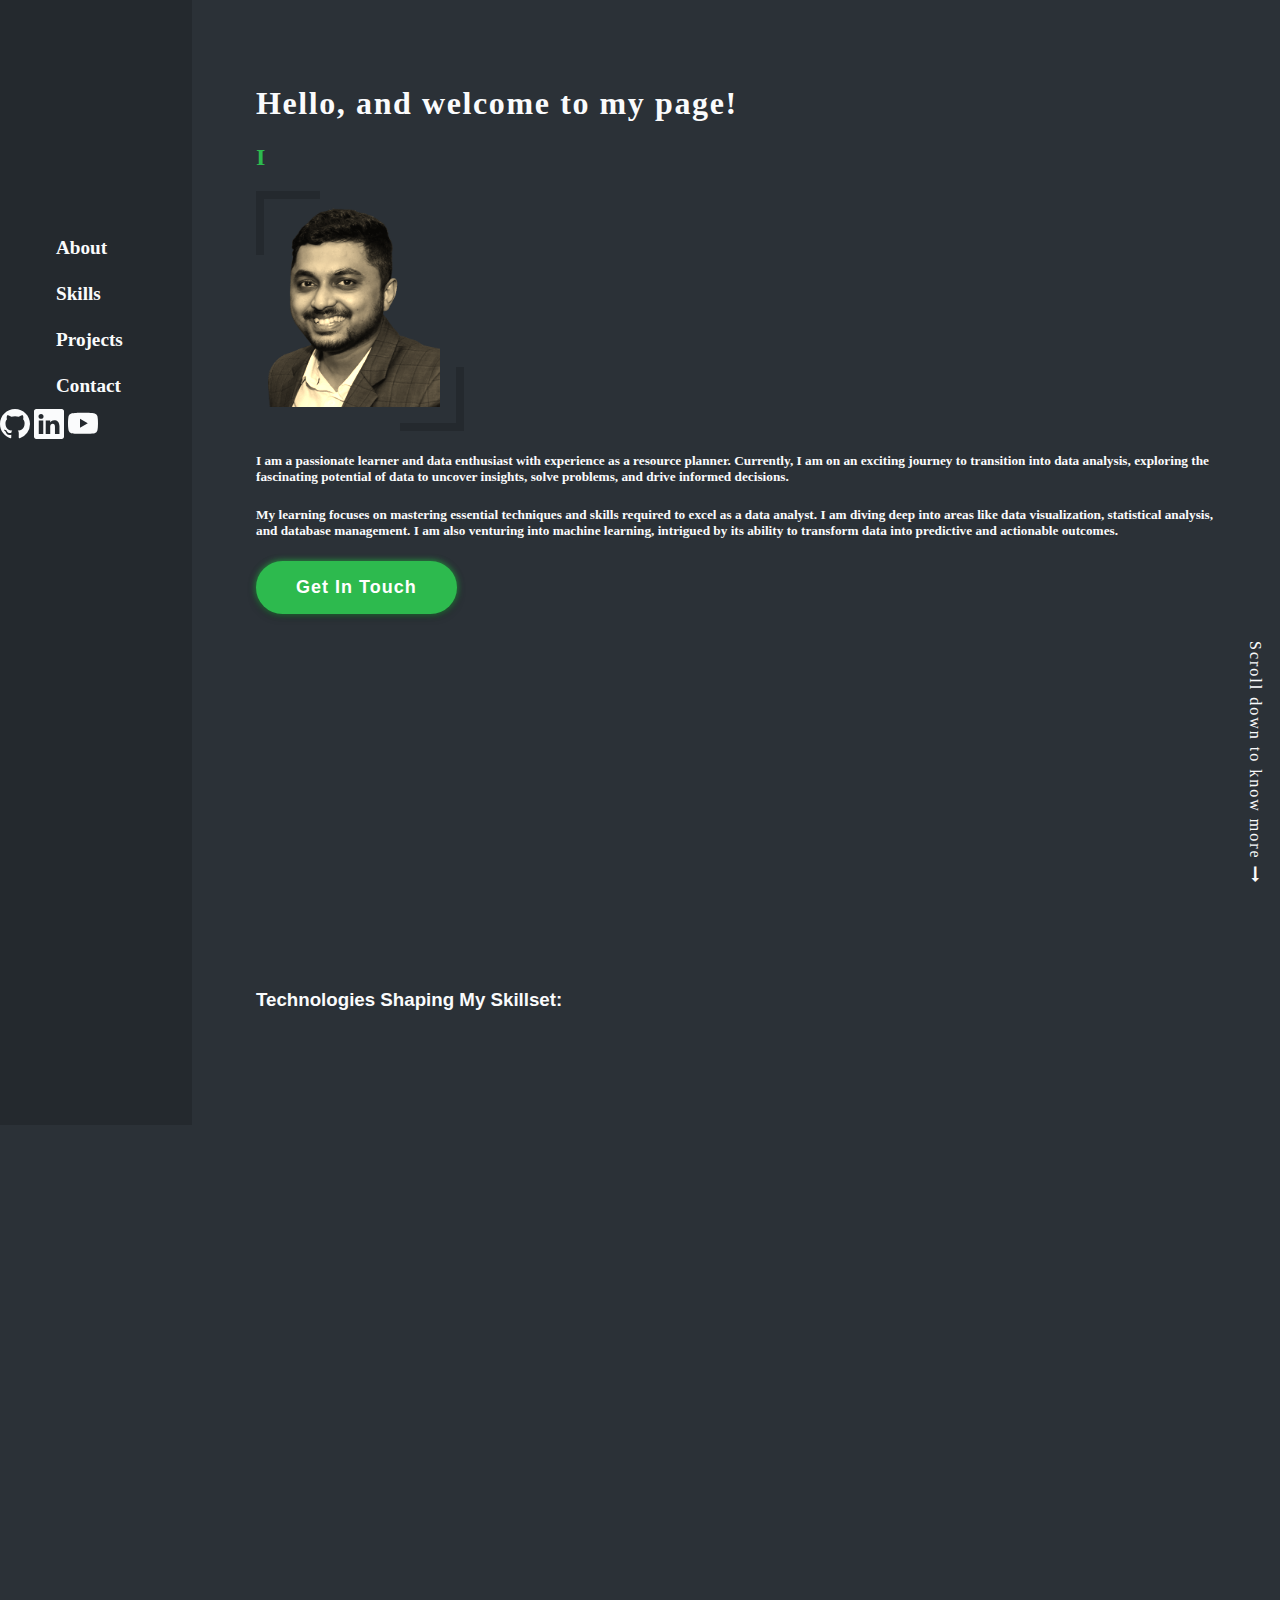
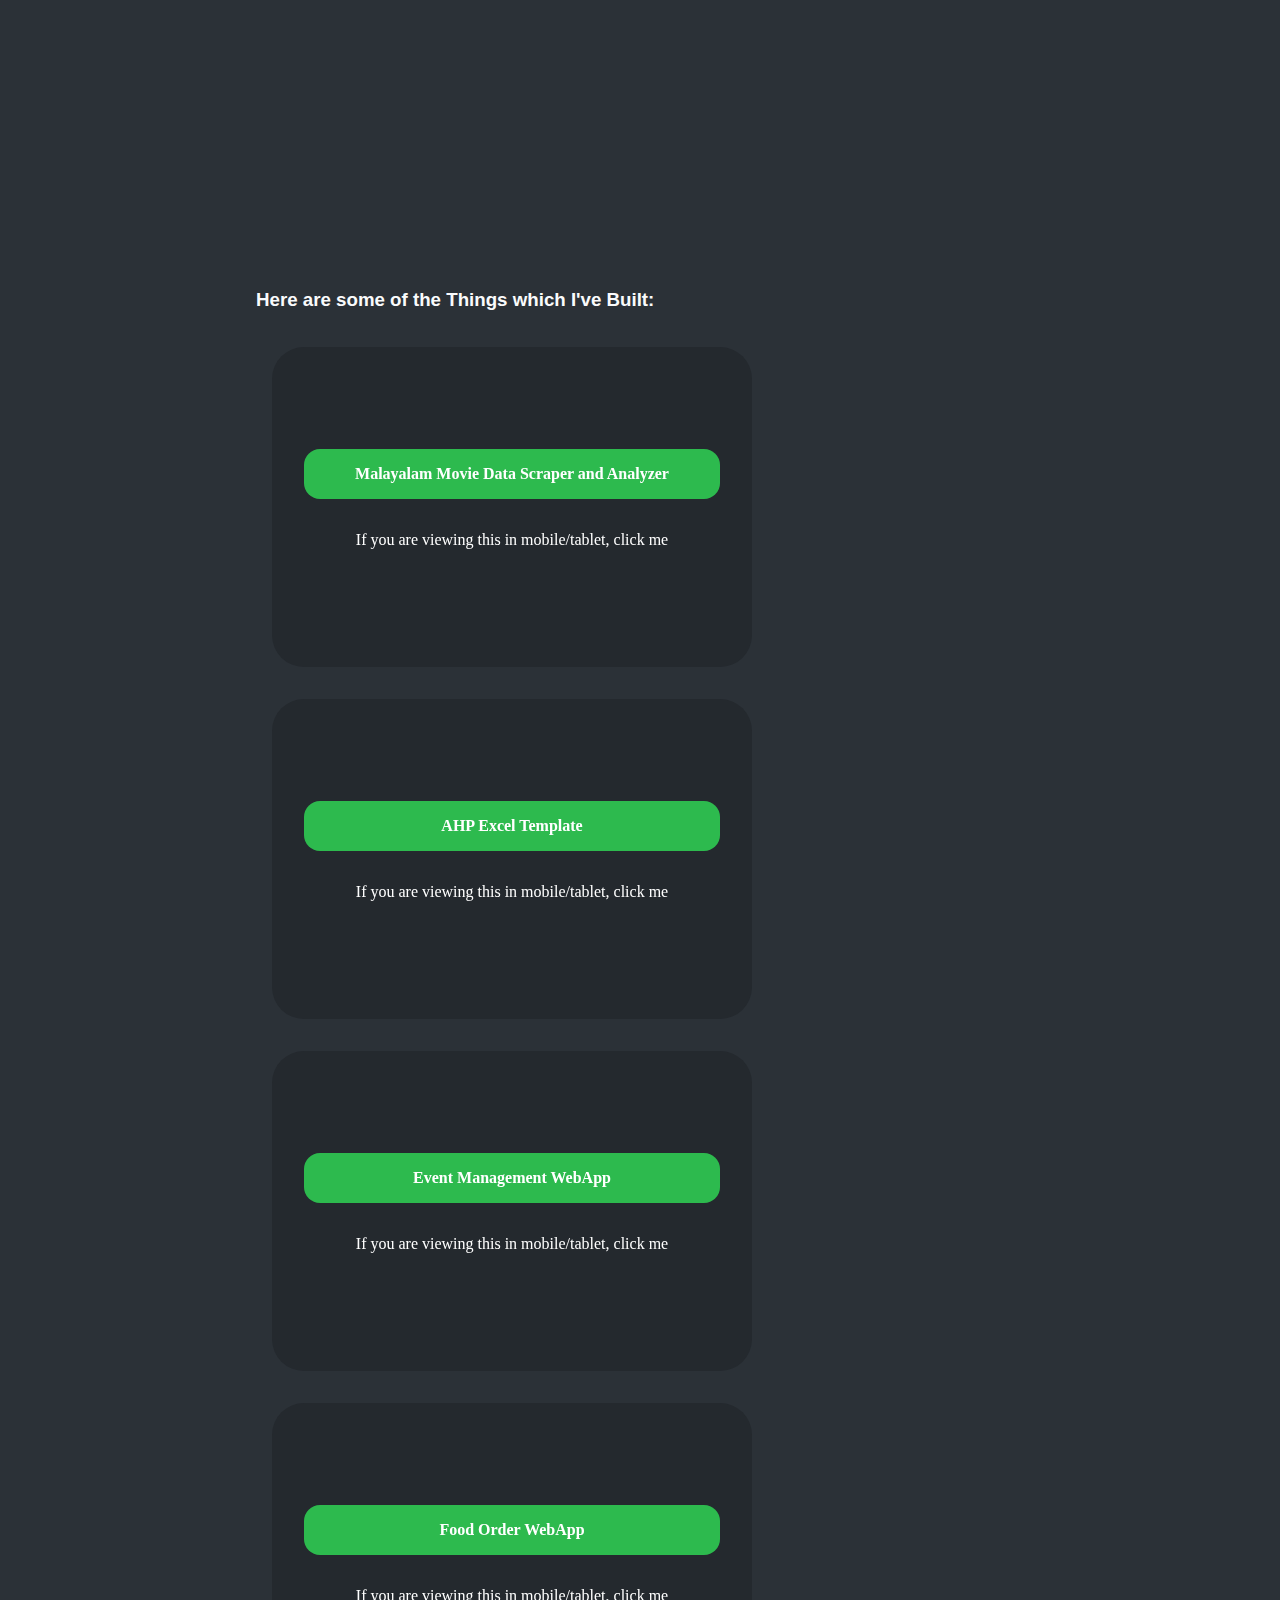
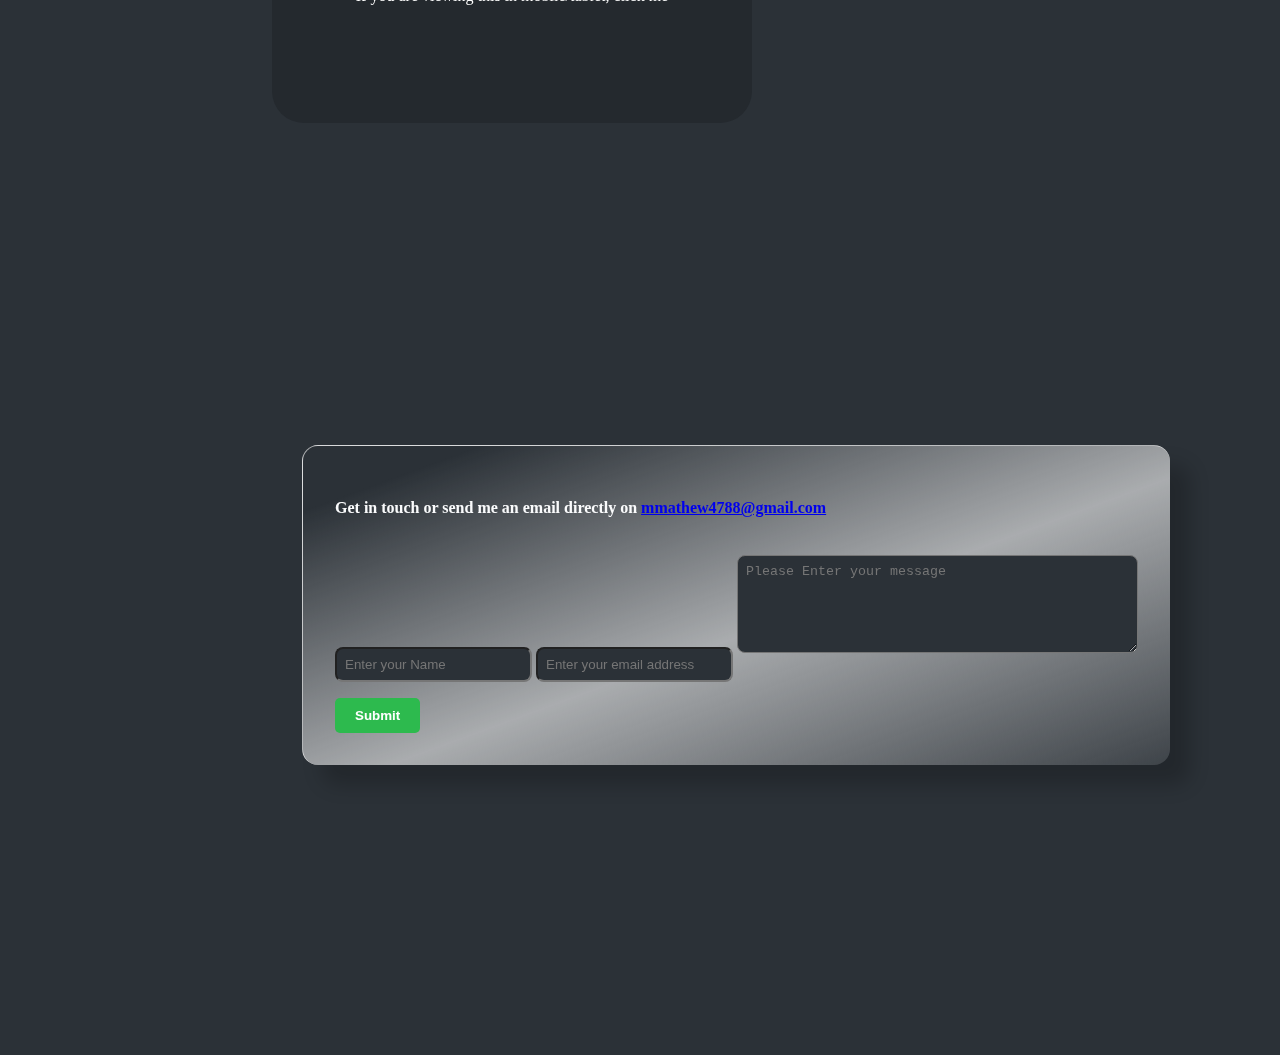
<file: index.html>
<!DOCTYPE html>
<html lang="en">

<head>
  <meta charset="UTF-8" />
  <meta http-equiv="X-UA-Compatible" content="IE=edge" />
  <meta name="viewport" content="width=device-width" />
  <meta name="description" content="Portfolio of Manoj Mathew (Software Developer)" />
  <meta name="keywords" content="Manoj Mathew, Portfolio Web Developer, HTML, CSS, JavaScript" />
  <meta name="author" content="Manoj Mathew" />
  <meta name="viewport" content="width=device-width, initial-scale=1.0" />
  <title>Manoj Mathew</title>
  <!--Bootstrap CSS CDN-->
  <link href="https://cdn.jsdelivr.net/npm/bootstrap@5.2.1/dist/css/bootstrap.min.css" rel="stylesheet"
    integrity="sha384-iYQeCzEYFbKjA/T2uDLTpkwGzCiq6soy8tYaI1GyVh/UjpbCx/TYkiZhlZB6+fzT" crossorigin="anonymous">
  <link rel="stylesheet" href="https://cdnjs.cloudflare.com/ajax/libs/font-awesome/4.7.0/css/font-awesome.min.css">
  <link rel="stylesheet" href="CSS.css">
  <!-- Google fonts-->
  <link rel="preconnect" href="https://fonts.googleapis.com">
  <link rel="preconnect" href="https://fonts.gstatic.com" crossorigin>
  <link href="https://fonts.googleapis.com/css2?family=Patua+One&display=swap" rel="stylesheet">

  <script src="https://cdn.jsdelivr.net/npm/aos@2.3.4/dist/aos.js"></script>
  <link href="https://cdn.jsdelivr.net/npm/aos@2.3.4/dist/aos.css" rel="stylesheet">

</head>

<body>
  <!-- top menu-->
  <div class="menu" id="mobile">
    <div class="topnav">
      <p class="normal">Menu</p>
      <div id="myLinks">
        <div class="links">
          <a href="#About">About</a>
          <a href="#Skills">Skills</a>
          <a href="#Work">Projects</a>
          <a href="#Contact">Contact</a>
        </div>
        <!--Menu Icons-->
        <div class="d-flex flex-row justify-content-evenly">
          <a href="https://github.com/MMathew4788" target="_blank">
            <img src="./image/github.svg" alt="github" class="menu-icon">
          </a>

          <a href="https://uk.linkedin.com/in/manoj-m-27b92a2a" target="_blank">
            <img src="./image/linkedin.svg" alt="linkedin" class="menu-icon">
          </a>
          <a href="https://www.youtube.com/@manojmathew5287" target="_blank">
            <img src="./image/youtube.svg" alt="linkedin" class="menu-icon">
          </a>
        </div>
      </div>
      <a href="javascript:void(0);" class="icon" onclick="myFunction()">
        <i class="fa fa-bars"></i>
      </a>
    </div>
  </div>

  <div class="menu" id="desktop">
    <ol class="row text-center">
      <li><a href="#About">About</a></li>
      <li><a href="#Skills">Skills</a></liclass=>
      <li><a href="#Work">Projects</a></li>
      <li><a href="#Contact">Contact</a></li>
    </ol>
    <div class="d-flex flex-column text-center mt-5">
      <a href="https://github.com/MMathew4788" target="_blank">
        <img src="./image/github.svg" alt="github" class="menu-icon">
      </a>
      <a href="https://uk.linkedin.com/in/manoj-m-27b92a2a" target="_blank">
        <img src="./image/linkedin.svg" alt="linkedin" class="menu-icon">
      </a>
      <a href="https://www.youtube.com/@manojmathew5287" target="_blank">
        <img src="./image/youtube.svg" alt="linkedin" class="menu-icon">
      </a>
    </div>

  </div>
  <!-- About -->
  <section class="About">
    <a id="About"></a>
    <div class="top-space">About</div>
    <div class="row gy-3 align-self-start">
      <h1>Hello, and welcome to my page!</h1>
      <h2>I <span class="typed-text"></span><span class="cursor">&nbsp;</span></h2>
    </div>
    <div class="container  row gx-0 gy-5 mt-2">
      <div class="image-frame col-lg-4">
        <div class="image-frame-layer image-frame-layer-1">
          <div>
            <img class="Profile-pic" src="./image/image.png" alt="image">
          </div>
        </div>
        <div class="image-frame-layer image-frame-layer-2">
        </div>
        <div class="image-frame-layer image-frame-layer-3">
        </div>
      </div>
      <div class="col-lg-8 align-self-center">
        <h5 class="col-11 col-md-12 fs-4 mx-lg-4 ">
          I am a passionate learner and data enthusiast with experience as a resource planner. Currently, I am on an
          exciting journey to transition into data analysis, exploring the fascinating potential of data to uncover
          insights, solve problems, and drive informed decisions.
        </h5>
        <h5 class="col-11 col-md-12 fs-4 mx-lg-4">
          My learning focuses on mastering essential techniques and skills required to excel as a data analyst. I am
          diving deep into areas like data visualization, statistical analysis, and database management. I am also
          venturing into machine learning, intrigued by its ability to transform data into predictive and actionable
          outcomes.
        </h5>
      </div>
    </div>
    <a href="#Contact"><button class="Glow-button m-4"> Get In Touch</button></a>
    <div class="side-note">
      Scroll down to know more&nbsp;<i class="fa fa-long-arrow-down"></i>
    </div>
  </section>


  <!--Skills-->
  <section class="Skills">
    <a id="Skills"></a>
    <div class="top-space">Skills</div>
    <section>
      <h3 class="font">Technologies Shaping My Skillset:</h3>
      <div>
        <h5 class="mt-md-5 text-justify skill-card col-md-11" data-aos="zoom-out-down">
          As a resource planner at DHL Supply Chain, I manage and optimize operational workflow while handling and
          transforming large volume of daily data to generate accurate and insightful reports.
          I extensively use advanced <span class="skill-text"> Excel</span>
          functions such as <span class="skill-text"> XLOOKUP</span> and <span class="skill-text"> Pivot Table</span> to
          streamline process.
          By leveraging <span class="skill-text"> VBA</span>, I have automated repetative tasks, enhansing workflow. I
          manage next day picking allocation
          using <span class="skill-text"> Warehouse Management System</span> and <span class="skill-text"> Transport
            Management System</span>, ensuring
          resources are effectively assigned to meet operational demands. One of the key resposiblities include
          conducting a 48-hours check to review
          the booking schedule and update the rolling tracker for inbound vessels and containers, ensuring smooth
          coordination and timely updates.
        </h5>
        <div class="clearfix">
          <h5 class="mt-5 text-justify skill-card col-md-11 float-end" data-aos="zoom-out-left">
            As a Web developer in Web Artistic Technosol, I have developed a diverse set of skills that enable me to
            build modern and scalable web applications. I have
            expertise
            in <span class="skill-text"> HTML</span>,<span class="skill-text"> CSS</span>, and <span class="skill-text">
              JavaScript</span> and can write semantic HTML code, implement CSS concepts such as responsive design,
            and use JavaScript to create interactive and dynamic web pages. Additionally, I have experience working with
            frameworks such as <span class="skill-text"> Tailwind CSS</span>,
            <span class="skill-text"> Bootstrap</span> and <span class="skill-text"> React</span>
          </h5>
        </div>
        <h5 class="mt-md-5 text-justify skill-card col-md-11" data-aos="zoom-out-right">
          As an assistant professor, I gained extensive experience in utilizing advanced tools for research and
          analysis.
          I worked on Multi-Criteria Decision-Making (MCDM) projects, employing <span class="skill-text">MATLAB</span>
          and <span class="skill-text">Excel</span> for data analysis and modeling.
          Additionally, I used reference management software such as <span class="skill-text">Mendeley</span> and <span
            class="skill-text">EndNote</span> to streamline literature reviews and ensure precise citation management.
          My work led to the publication of research papers in renowned journals, showcasing my ability to integrate
          technical expertise with academic rigor.
        </h5>
      </div>
    </section>
  </section>

  <!-- Work -->
  <section class="Work">
    <a id="Work"></a>
    <div class="top-space">Work</div>
    <div class="work-container">
      <h3 class="font"> Here are some of the Things which I've Built:</h3>
      <div class="d-sm-flex flex-lg-row flex-column mt-4">
        <!--Project-1-->
        <div class="flipcards">
          <div class="flip">
            <div class='front' style="background-image: url(./image/BG.png)">
              <div class="front-container">
                <p class="project-button"
                  style="color:#fff; font-weight: bold; background-color:#2dba4e; padding: 1rem;">
                  Malayalam Movie Data Scraper and Analyzer</h2>
                <p style="color: #fff; padding: 1rem;">If you are viewing
                  this in mobile/tablet, click me</p>
              </div>
            </div>
            <div class='back'>
              <div class="back-container">
                <p style="color: #2dba4e;font-weight: bold;">Project Details</h2>
                <p style="color: #fff;">This project utilizes Scrapy to scrape Malayalam movies from IMDb, stores the
                  extracted data in a MySQL database, and enables data analysis using Power BI. The goal is to provide
                  insights into Malayalam movie trends, ratings, and other relevant metrics </p>
                <div style="display: flex; flex-direction: row; justify-content: center;">
                  <a href="./index.html" target="_blank" class="project-button">View
                    Project</a>
                  <a href="https://github.com/MMathew4788/IMDB-malayalam-movie-analysis" target="_blank"
                    class="project-button">View Code</a>
                </div>
              </div>
            </div>
          </div>
        </div>
        <!--Project-2-->
        <div class="flipcards">
          <div class="flip">
            <div class='front' style="background-image: url(./image/BG.png)">
              <div class="front-container">
                <p class="project-button"
                  style="color:#fff; font-weight: bold; background-color:#2dba4e; padding: 1rem;">
                  AHP Excel Template</h2>
                <p style="color: #fff; padding: 1rem;">If you are viewing
                  this in mobile/tablet, click me</p>
              </div>
            </div>
            <div class='back'>
              <div class="back-container">
                <p style="color: #2dba4e;font-weight: bold;">Project Details</h2>
                <p style="color: #fff;">This is an Excel-based template for implementing the Analytic
                  Hierarchy Process (AHP). It is a macro-enabled workbook designed to facilitate
                  multi-criteria decision-making by using the AHP methodology.
                </p>
                <div style="display: flex; flex-direction: row; justify-content: center;">
                  <a href="./index.html" target="_blank" class="project-button">View
                    Project</a>
                  <a href="https://github.com/MMathew4788/AHP_Excel_Template" target="_blank"
                    class="project-button">View Code</a>
                </div>
              </div>
            </div>
          </div>
        </div>

      </div>
      <div class="d-sm-flex flex-lg-row flex-column mt-4">
        <!--Project-3-->
        <div class="flipcards">
          <div class="flip">
            <div class='front' style="background-image: url(./image/BG.png)">
              <div class="front-container">
                <p class="project-button"
                  style="color:#fff; font-weight: bold; background-color:#2dba4e; padding: 1rem;">
                  Event Management WebApp</h2>
                <p style="color: #fff; padding: 1rem;">If you are viewing
                  this in mobile/tablet, click me</p>
              </div>
            </div>
            <div class='back'>
              <div class="back-container">
                <p style="color: #2dba4e;font-weight: bold;">Project Details</h2>
                <p style="color: #fff;">This project is built using Tailwind CSS, Next.js and MongoDB.
                  It is responsive in nature. Deployed on Vercel
                </p>
                <div style="display: flex; flex-direction: row; justify-content: center;">
                  <a href="https://event-management-webapp.vercel.app/" target="_blank" class="project-button">View
                    Project</a>
                  <a href="https://github.com/MMathew4788/Event-Management-WebApp" target="_blank"
                    class="project-button">View Code</a>
                </div>
              </div>
            </div>
          </div>
        </div>
        <!--Project-4-->
        <div class="flipcards">
          <div class="flip">
            <div class='front' style="background-image: url(./image/BG.png)">
              <div class="front-container">
                <p class="project-button"
                  style="color:#fff; font-weight: bold; background-color:#2dba4e; padding: 1rem;">
                  Food Order WebApp</h2>
                <p style="color: #fff; padding: 1rem;">If you are viewing
                  this in mobile/tablet, click me</p>
              </div>
            </div>
            <div class='back'>
              <div class="back-container">
                <p style="color: #2dba4e;font-weight: bold;">Project Details</h2>
                <p style="color: #fff;">This project is built using Tailwind CSS, React, Redux and Firebase.
                  It is responsive in nature. Deployed on Netlify
                  React hooks used: useState, useEffect and useRef. React Context and Redux for state management. </p>
                <div style="display: flex; flex-direction: row; justify-content: center;">
                  <a href="https://stellar-llama-6e337b.netlify.app/" target="_blank" class="project-button">View
                    Project</a>
                  <a href="https://github.com/MMathew4788/Food_Order_Webpage" target="_blank"
                    class="project-button">View Code</a>
                </div>
              </div>
            </div>
          </div>
        </div>
      </div>
    </div>
  </section>

  <!-- Contact -->
  <section class="Contact d-flex flex-column flex-lg-row">
    <a id="Contact"></a>
    <div class="contact-me-container row col-12 col-lg-9 mh-10">
      <div class="contact-me-card" data-tilt data-tilt-max="3" data-tilt-speed="100" data-tilt-perspective="700">
        <h4>Get in touch or send me an email directly on <span><a
              href="mailto:mmathew4788@gmail.com?subject=Mail from portfolio">mmathew4788@gmail.com</a></span></h4>
        <form action="https://formsubmit.co/mmathew4788@gmail.com" method="POST" name="myForm">
          <input type="text" name="name" class="contact-input col-12" placeholder="Enter your Name" required>
          <input type="email" name="email" class="contact-input col-12" placeholder="Enter your email address" required>
          <textarea name="message" cols="46" rows="3" class="contact-input contact-message col-12"
            placeholder="Please Enter your message" required></textarea><br>
          <input type="hidden" name="_captcha" value="false">
          <button type="submit" class="submit-button">Submit</button>
        </form>
      </div>
    </div>
  </section>

  <!--Script-->
  <!--Bootstrap CDN-->
  <script src="https://cdn.jsdelivr.net/npm/bootstrap@5.2.1/dist/js/bootstrap.bundle.min.js"
    integrity="sha384-u1OknCvxWvY5kfmNBILK2hRnQC3Pr17a+RTT6rIHI7NnikvbZlHgTPOOmMi466C8" crossorigin="anonymous">
    </script>

  <!--external JS file-->
  <script src="index.js"></script>
  <script type="text/javascript" src="vanilla-tilt.js"></script>

</body>

</html>
</file>
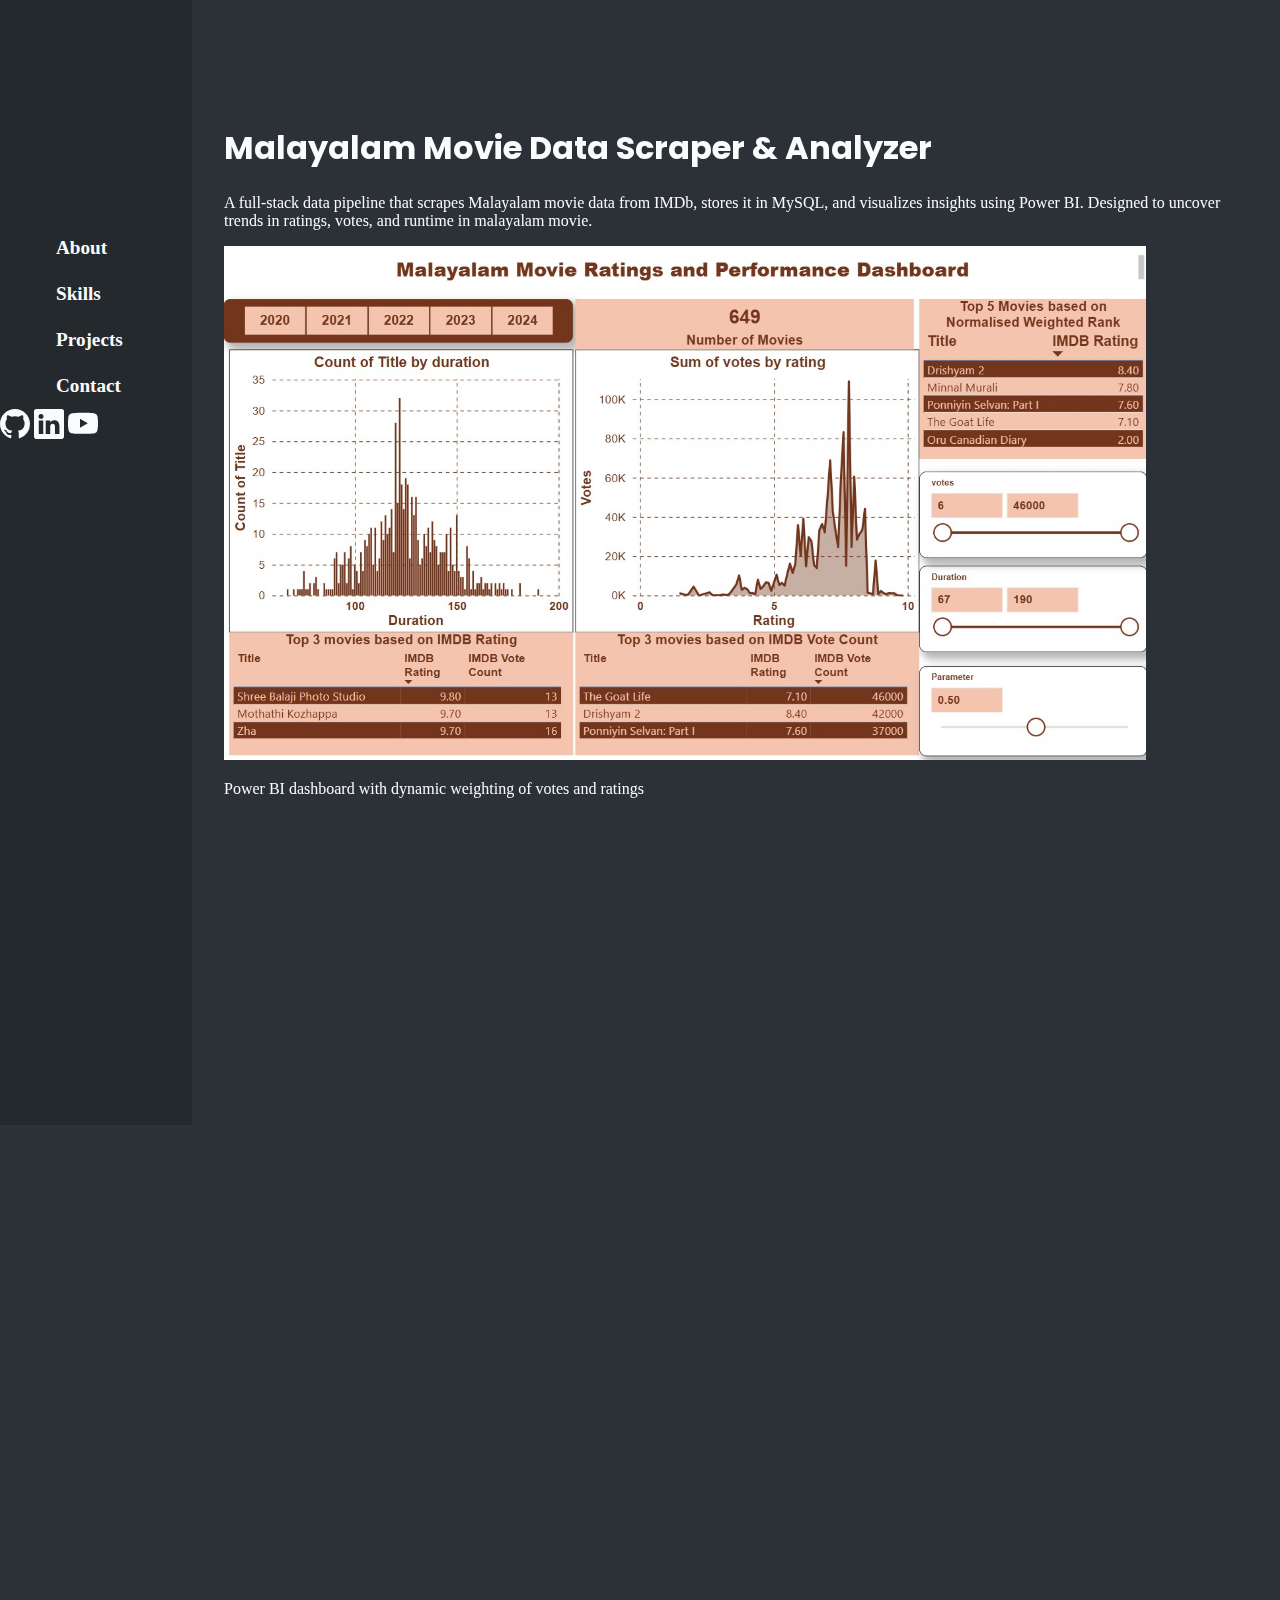
<file: project1.html>
<!DOCTYPE html>
<html lang="en">

<head>
    <!-- Core meta -->
    <meta charset="UTF-8" />
    <meta name="viewport" content="width=device-width, initial-scale=1" />
    <title>Malayalam Movie Data Scraper and Analyzer | Manoj Mathew</title>
    <meta name="description"
        content="Detailed overview of the Malayalam Movie Data Scraper and Analyzer project by Manoj Mathew, using Scrapy, MySQL, and Power BI for insights into Malayalam cinema trends." />
    <meta name="keywords"
        content="Malayalam Movie Data Scraper, Manoj Mathew, IMDb scraper, Python Scrapy, MySQL, Power BI, data analytics" />
    <meta name="author" content="Manoj Mathew" />
    <meta name="robots" content="index, follow" />
    <link rel="canonical" href="https://www.manojmathew.com/project1.html" />

    <!-- Favicons -->
    <link rel="icon" href="/favicon.ico" type="image/x-icon" />

    <!-- Social: Open Graph -->
    <meta property="og:title" content="Malayalam Movie Data Scraper and Analyzer | Manoj Mathew" />
    <meta property="og:description"
        content="Scrapy, MySQL, and Power BI project analyzing Malayalam movie trends from IMDb." />
    <meta property="og:url" content="https://www.manojmathew.com/project1.html" />
    <meta property="og:type" content="website" />
    <meta property="og:image" content="https://www.manojmathew.com/image/project1-screenshot.png" />

    <!-- Social: Twitter Card -->
    <meta name="twitter:card" content="summary_large_image" />
    <meta name="twitter:title" content="Malayalam Movie Data Scraper and Analyzer | Manoj Mathew" />
    <meta name="twitter:description"
        content="Scrapy, MySQL, and Power BI project analyzing Malayalam movie trends from IMDb." />
    <meta name="twitter:image" content="https://www.manojmathew.com/image/project1-screenshot.png" />

    <!-- Structured data -->
    <script type="application/ld+json">
    {
      "@context": "https://schema.org",
      "@type": "CreativeWork",
      "name": "Malayalam Movie Data Scraper and Analyzer",
      "creator": {
        "@type": "Person",
        "name": "Manoj Mathew",
        "url": "https://www.manojmathew.com"
      },
      "description": "A Python Scrapy project that scrapes Malayalam movies from IMDb, stores data in MySQL, and analyzes it in Power BI.",
      "url": "https://www.manojmathew.com/project1.html",
      "image": "https://www.manojmathew.com/image/project1-screenshot.png"
    }
    </script>

    <!-- Fonts & CSS -->
    <link rel="preconnect" href="https://fonts.googleapis.com" crossorigin />
    <link rel="preconnect" href="https://fonts.gstatic.com" crossorigin />
    <link href="https://fonts.googleapis.com/css2?family=Patua+One&family=Poppins:wght@300;400;600;700&display=swap"
        rel="stylesheet">
    <link href="https://cdn.jsdelivr.net/npm/aos@2.3.4/dist/aos.css" rel="stylesheet">
    <link href="https://cdn.jsdelivr.net/npm/bootstrap@5.2.1/dist/css/bootstrap.min.css" rel="stylesheet"
        integrity="sha384-iYQeCzEYFbKjA/T2uDLTpkwGzCiq6soy8tYaI1GyVh/UjpbCx/TYkiZhlZB6+fzT" crossorigin="anonymous" />
    <link rel="stylesheet" href="CSS.css" />

    <!-- Scripts -->
    <script src="https://cdn.jsdelivr.net/npm/aos@2.3.4/dist/aos.js" defer></script>
    <script src="https://cdn.jsdelivr.net/npm/bootstrap@5.2.1/dist/js/bootstrap.bundle.min.js"
        integrity="sha384-u1OknCvxWvY5kfmNBILK2hRnQC3Pr17a+RTT6rIHI7NnikvbZlHgTPOOmMi466C8" crossorigin="anonymous"
        defer></script>
    <script src="vanilla-tilt.js" defer></script>
    <script src="index.js" defer></script>
</head>

<body>
    <!-- Mobile nav -->
    <nav class="menu" id="mobile" aria-label="Primary">
        <div class="topnav">
            <p class="normal">Menu</p>
            <div id="myLinks" aria-hidden="true">
                <div class="links">
                    <a href="index.html#About">About</a>
                    <a href="index.html#Skills">Skills</a>
                    <a href="index.html#Work">Projects</a>
                    <a href="index.html#Contact">Contact</a>
                </div>
                <div class="d-flex flex-row justify-content-evenly">
                    <a href="https://github.com/MMathew4788" target="_blank" rel="noopener noreferrer"
                        aria-label="GitHub Profile">
                        <img src="./image/github.svg" alt="GitHub" class="menu-icon">
                    </a>
                    <a href="https://uk.linkedin.com/in/manoj-m-27b92a2a" target="_blank" rel="noopener noreferrer"
                        aria-label="LinkedIn Profile">
                        <img src="./image/linkedin.svg" alt="LinkedIn" class="menu-icon">
                    </a>
                    <a href="https://www.youtube.com/@manojmathew5287" target="_blank" rel="noopener noreferrer"
                        aria-label="YouTube Channel">
                        <img src="./image/youtube.svg" alt="YouTube" class="menu-icon">
                    </a>
                </div>
            </div>
            <a href="javascript:void(0);" class="icon" onclick="myFunction()" role="button"
                aria-label="Toggle navigation menu" aria-controls="myLinks" aria-expanded="false">
                <i class="fa fa-bars"></i>
            </a>
        </div>
    </nav>

    <!-- Desktop nav -->
    <nav class="menu" id="desktop" aria-label="Primary desktop">
        <ol class="row text-center">
            <li><a href="index.html#About">About</a></li>
            <li><a href="index.html#Skills">Skills</a></li>
            <li><a href="index.html#Work">Projects</a></li>
            <li><a href="index.html#Contact">Contact</a></li>
        </ol>
        <div class="d-flex flex-column text-center mt-5">
            <a href="https://github.com/MMathew4788" target="_blank" rel="noopener noreferrer"
                aria-label="GitHub Profile">
                <img src="./image/github.svg" alt="GitHub" class="menu-icon">
            </a>
            <a href="https://uk.linkedin.com/in/manoj-m-27b92a2a" target="_blank" rel="noopener noreferrer"
                aria-label="LinkedIn Profile">
                <img src="./image/linkedin.svg" alt="LinkedIn" class="menu-icon">
            </a>
            <a href="https://www.youtube.com/@manojmathew5287" target="_blank" rel="noopener noreferrer"
                aria-label="YouTube Channel">
                <img src="./image/youtube.svg" alt="YouTube" class="menu-icon">
            </a>
        </div>
    </nav>

    <!-- Project Content -->
    <section class="Work" style=" padding:2rem;">
        <div class="top-space">Project Spotlight</div>

        <div class="container">
            <div class="row">
                <div class="col-lg-6" data-aos="fade-right">
                    <h1 class="font">Malayalam Movie Data Scraper & Analyzer</h1>
                    <p class="fs-5 mt-5">A full-stack data pipeline that scrapes Malayalam movie data from IMDb, stores
                        it in
                        MySQL, and visualizes insights using Power BI. Designed to uncover trends in ratings, votes, and
                        runtime in malayalam movie.</p>

                </div>
                <div class="col-lg-6 text-center" data-aos="fade-left">
                    <img src="./image/project-1 dashboard.jpg" alt="Power BI dashboard showing Malayalam movie analysis"
                        class="img-fluid rounded shadow" style="max-width: 90%;">
                    <p class="mt-2 text-muted">Power BI dashboard with dynamic weighting of votes and ratings</p>
                </div>
            </div>

            <div class="row mb-5">
                <div class="col-md-12" data-aos="fade-up">
                    <h2>🔍 Key Features</h2>
                    <ul class="fs-5">
                        <li><strong>Scrapy Spider</strong> to extract movie metadata from IMDb</li>
                        <li><strong>MySQL Storage</strong> for structured data persistence</li>
                        <li><strong>Power BI Dashboard</strong> with dynamic sliders and normalized weighted ratings
                        </li>
                        <li><strong>DAX Calculations</strong> for vote-weighted ranking logic</li>
                    </ul>
                </div>
            </div>

            <!-- Problem Statement -->
            <div class="row mb-5" id="problem-statement">
                <div class="col-md-12" data-aos="fade-up">
                    <h2>🧩 Problem Statement</h2>
                    <ul class="fs-5">
                        <li>IMDb ratings alone can mislead rankings because some films have very high ratings but very
                            few votes, which causes simple averages to overvalue low-sample titles.</li>
                        <li>This results in unstable “top movies” lists across years and genres, reducing trust in
                            recommendations and making comparisons unreliable.</li>
                    </ul>
                </div>
            </div>

            <!-- Methodology -->
            <div class="row mb-5" id="methodology">
                <div class="col-md-12" data-aos="fade-up">
                    <h2>🛠️ Methodology</h2> <!-- [web:11][web:12] -->
                    <ul class="fs-5">
                        <li>Scrape Malayalam movie metadata from IMDb with Scrapy and store it in MySQL for repeatable
                            analysis. <!-- [attached_file:1] --></li>
                        <li>Create a Power BI What-If parameter (slider) to control the weight between votes and ratings
                            during analysis. <!-- [attached_file:1][web:12] --></li>
                        <li>Use a DAX measure that combines normalized votes and normalized ratings, driven by the
                            slider value. <!-- [attached_file:1] --></li>
                        <li>Apply a minimum vote threshold and compare raw vs weighted results to confirm stability and
                            interpretability. <!-- [attached_file:1][web:12] --></li>
                    </ul>
                </div>
            </div>


            <div class="row mb-5">
                <div class="col-md-12" data-aos="fade-up">
                    <h2>⚙️ Data flow</h2>
                    <div class="p-4">
                        <p class="fs-5">From raw IMDb data to interactive Power BI insights:</p>
                        <img src="./image/project-1 pipeline.png" alt="Power BI dashboard showing Malayalam movie
                        analysis" class="img-fluid rounded shadow">
                    </div>
                </div>
            </div>

            <div class="row mb-5">
                <div class="col-md-12" data-aos="fade-up">
                    <h2>📐 Normalized Weighted Rating Formula</h2>
                    <p class="fs-5">To balance IMDb ratings and vote counts, the following DAX formula is used:</p>
                    <div class="skill-card p-3">
                        <code style="white-space: pre-wrap; font-size: 0.9rem; color:antiquewhite;">
Normalised Weighted Rating =
Parameter[Parameter Value] * DIVIDE(SUM('imdb movies'[votes]), CALCULATE(MAX('imdb movies'[votes]), ALL('imdb movies')), 0) +
(Parameter[Parameter Value] - 1) * DIVIDE(SUM('imdb movies'[rating]), CALCULATE(MAX('imdb movies'[rating]), ALL('imdb movies')), 0)
          </code>
                    </div>
                    <p class="mt-3">This formula allows users to dynamically adjust the influence of votes vs. ratings
                        using a slider in Power BI.</p>
                </div>
            </div>

            <div class="row mb-5">
                <div class="col-md-12" data-aos="fade-up">
                    <h2>📊 Power Query Transformation</h2>
                    <p class="fs-5">The following M script cleans and transforms the raw movie data:</p>
                    <div class="skill-card p-3" style="overflow-x: auto;">
                        <code style="white-space: pre-wrap; font-size: 0.8rem; color:antiquewhite;">
let
  Source = MySQL.Database("127.0.0.1:3306", "imdb", [ReturnSingleDatabase=true]),
  imdb_movies = Source{[Schema="imdb", Item="movies"]}[Data],
  updated_name = Table.TransformColumns(imdb_movies, {
    {"title", each Text.TrimStart(Text.AfterDelimiter(_, " "), ".")}
  }),
  cleaned_votes = Table.TransformColumns(updated_name, {
    {"votes", each Text.Replace(Text.Replace(_, "(", ""), ")", "")}
  }),
  numeric_votes = Table.TransformColumns(cleaned_votes, {
    {"votes", each
      try if Text.EndsWith(_, "K")
        then Number.From(Text.Remove(_, "K")) * 1000
        else Number.From(_)
      otherwise null,
    type number}
  }),
  duration_in_minutes = Table.TransformColumns(numeric_votes, {
    {"duration", each
      let
        hours = try Number.From(Text.BeforeDelimiter(_, "h")) otherwise 0,
        minutesText = Text.AfterDelimiter(_, "h"),
        minutes = if Text.Contains(minutesText, "m")
                  then try Number.From(Text.BeforeDelimiter(minutesText, "m")) otherwise 0
                  else 0
      in
        hours * 60 + minutes,
    type number}
  }),
  FinalTable = Table.RenameColumns(duration_in_minutes, {
    {"title", "Title"}
  })
in
  FinalTable
          </code>
                    </div>
                </div>
            </div>

            <!-- Key Insights -->
            <div class="row mb-5" id="insights">
                <div class="col-md-12" data-aos="fade-up">
                    <h2>💡 Key insights</h2> <!-- [web:11][web:12] -->
                    <ul class="fs-5">
                        <li>Vote weighted ranking reduces volatility from low sample titles and produces consistent
                            top N lists. <!-- [attached_file:1] --></li>
                        <li>Year and genre slices show newer films often have fewer votes; weighting prevents recency
                            bias. <!-- [attached_file:1] --></li>
                        <li>Minimum vote thresholds plus the slider enable context specific ranking strategies.
                            <!-- [attached_file:1] -->
                        </li>
                    </ul>
                </div>
            </div>

            <!-- Validation -->
            <div class="row mb-5" id="validation">
                <div class="col-md-12" data-aos="fade-up">
                    <h2>✅ Validation</h2> <!-- [web:12][web:11] -->
                    <ul class="fs-5">
                        <li>Spot checks confirm transformed fields (votes, duration, title) match IMDb after cleaning.
                            <!-- [attached_file:1] -->
                        </li>
                        <li>Sensitivity tests: moving the slider shifts rankings as expected between vote-led and
                            rating-led outcomes. <!-- [attached_file:1] --></li>
                        <li>Applying a sensible minimum vote threshold stabilizes the top 10 across refreshes and
                            filters. <!-- [attached_file:1] --></li>
                    </ul>
                </div>
            </div>

            <div class="row mb-5">
                <div class="col-md-12 text-center" data-aos="fade-up">
                    <div class="d-flex flex-column flex-lg-row justify-content-center">
                        <a href="https://github.com/MMathew4788/IMDB-malayalam-movie-analysis" target="_blank"
                            class="project-button">View Code on GitHub</a>
                        <a href="index.html#Work" class="project-button">← Back to Projects</a>

                    </div>

                </div>
            </div>
        </div>
    </section>



    <!-- Icons (Font Awesome) -->
    <link rel="stylesheet" href="https://cdnjs.cloudflare.com/ajax/libs/font-awesome/4.7.0/css/font-awesome.min.css">

    <noscript>
        <style>
            [data-aos] {
                opacity: 1 !important;
                transform: none !important;
            }
        </style>
    </noscript>
</body>

</html>
</file>
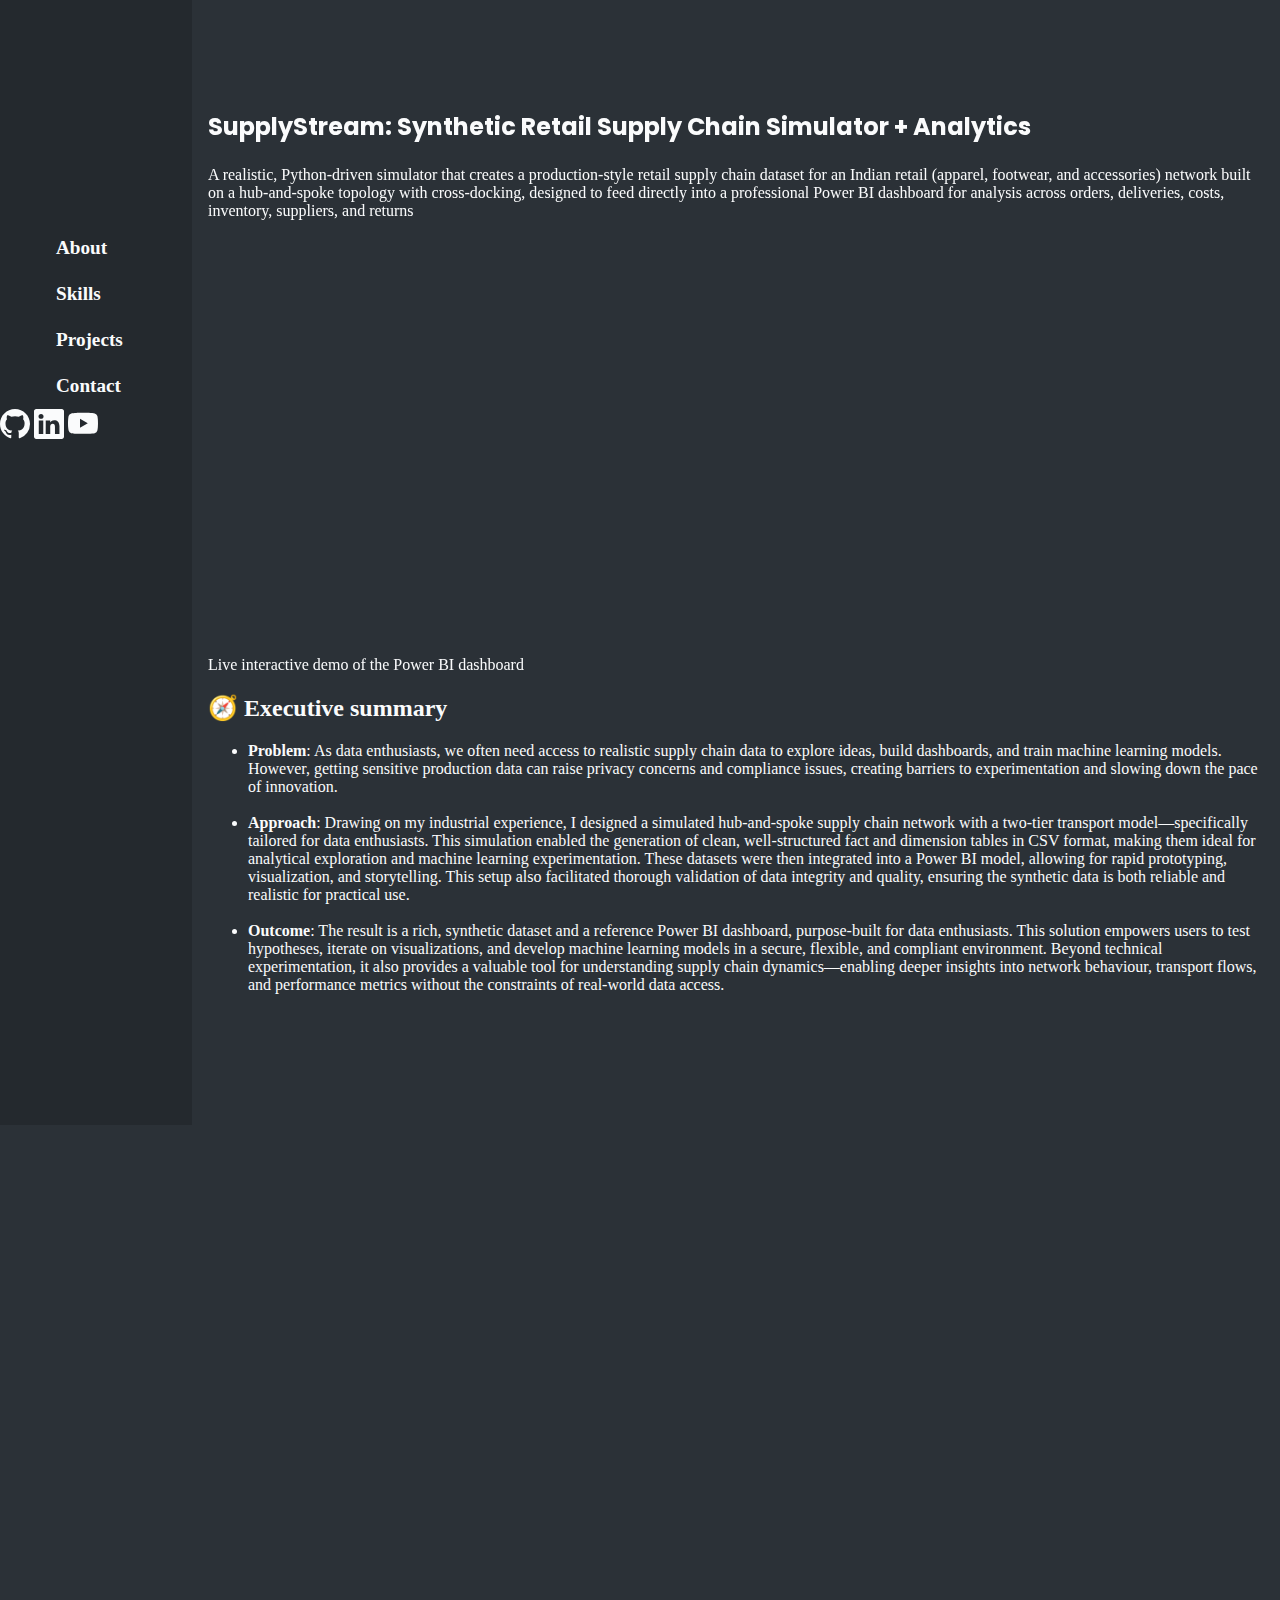
<file: project2.html>
<!DOCTYPE html>
<html lang="en">

<head>
    <!-- Core meta -->
    <meta charset="UTF-8" />
    <meta name="viewport" content="width=device-width, initial-scale=1" />
    <title>SupplyStream: Synthetic Retail Supply Chain Simulator + Analytics Dashboard | Manoj Mathew</title>
    <meta name="description"
        content="Detailed overview of SupplyStream, a synthetic retail supply chain simulator and analytics dashboard by Manoj Mathew: Python data generator, Power BI, advanced logistics, and performance analytics." />
    <meta name="keywords"
        content="SupplyStream, synthetic retail supply chain, logistics simulator, Power BI, Python, data generator, analytics dashboard, Manoj Mathew, supply chain analytics" />
    <meta name="author" content="Manoj Mathew" />
    <meta name="robots" content="index, follow" />
    <link rel="canonical" href="https://www.manojmathew.com/project2.html" />

    <!-- Favicons -->
    <link rel="icon" href="/favicon.ico" type="image/x-icon" />

    <!-- Social: Open Graph -->
    <meta property="og:title"
        content="SupplyStream: Synthetic Retail Supply Chain Simulator + Analytics Dashboard | Manoj Mathew" />
    <meta property="og:description"
        content="Python-based supply chain simulator, Power BI analytics, and dashboard prototyping for Indian retail logistics." />
    <meta property="og:url" content="https://www.manojmathew.com/project2.html" />
    <meta property="og:type" content="website" />
    <meta property="og:image" content="https://www.manojmathew.com/image/supplystream-dashboard.png" />

    <!-- Social: Twitter Card -->
    <meta name="twitter:card" content="summary_large_image" />
    <meta name="twitter:title"
        content="SupplyStream: Synthetic Retail Supply Chain Simulator + Analytics Dashboard | Manoj Mathew" />
    <meta name="twitter:description"
        content="Python-based supply chain simulator, Power BI analytics, and dashboard prototyping for Indian retail logistics." />
    <meta name="twitter:image" content="https://www.manojmathew.com/image/supplystream-dashboard.png" />

    <!-- Structured data -->
    <script type="application/ld+json">
    {
      "@context": "https://schema.org",
      "@type": "CreativeWork",
      "name": "SupplyStream: Synthetic Retail Supply Chain Simulator + Analytics Dashboard",
      "creator": {
        "@type": "Person",
        "name": "Manoj Mathew",
        "url": "https://www.manojmathew.com"
      },
      "description": "A Python-based supply chain and logistics simulator with data feeds to Power BI dashboards for rapid prototyping and analytics.",
      "url": "https://www.manojmathew.com/project2.html",
      "image": "https://www.manojmathew.com/image/supplystream-dashboard.png"
    }
    </script>

    <!-- Fonts & CSS -->
    <link rel="preconnect" href="https://fonts.googleapis.com" crossorigin />
    <link rel="preconnect" href="https://fonts.gstatic.com" crossorigin />
    <link href="https://fonts.googleapis.com/css2?family=Patua+One&family=Poppins:wght@300;400;600;700&display=swap"
        rel="stylesheet">
    <link href="https://cdn.jsdelivr.net/npm/aos@2.3.4/dist/aos.css" rel="stylesheet">
    <link href="https://cdn.jsdelivr.net/npm/bootstrap@5.2.1/dist/css/bootstrap.min.css" rel="stylesheet"
        integrity="sha384-iYQeCzEYFbKjA/T2uDLTpkwGzCiq6soy8tYaI1GyVh/UjpbCx/TYkiZhlZB6+fzT" crossorigin="anonymous" />
    <link rel="stylesheet" href="CSS.css" />

    <!-- Scripts -->
    <script src="https://cdn.jsdelivr.net/npm/aos@2.3.4/dist/aos.js" defer></script>
    <script src="https://cdn.jsdelivr.net/npm/bootstrap@5.2.1/dist/js/bootstrap.bundle.min.js"
        integrity="sha384-u1OknCvxWvY5kfmNBILK2hRnQC3Pr17a+RTT6rIHI7NnikvbZlHgTPOOmMi466C8" crossorigin="anonymous"
        defer></script>
    <script src="vanilla-tilt.js" defer></script>
    <script src="index.js" defer></script>
</head>

<body>
    <!-- Mobile nav -->
    <nav class="menu" id="mobile" aria-label="Primary">
        <div class="topnav">
            <p class="normal">Menu</p>
            <div id="myLinks" aria-hidden="true">
                <div class="links">
                    <a href="index.html#About">About</a>
                    <a href="index.html#Skills">Skills</a>
                    <a href="index.html#Work">Projects</a>
                    <a href="index.html#Contact">Contact</a>
                </div>
                <div class="d-flex flex-row justify-content-evenly">
                    <a href="https://github.com/MMathew4788" target="_blank" rel="noopener noreferrer"
                        aria-label="GitHub Profile">
                        <img src="./image/github.svg" alt="GitHub" class="menu-icon">
                    </a>
                    <a href="https://uk.linkedin.com/in/manoj-m-27b92a2a" target="_blank" rel="noopener noreferrer"
                        aria-label="LinkedIn Profile">
                        <img src="./image/linkedin.svg" alt="LinkedIn" class="menu-icon">
                    </a>
                    <a href="https://www.youtube.com/@manojmathew5287" target="_blank" rel="noopener noreferrer"
                        aria-label="YouTube Channel">
                        <img src="./image/youtube.svg" alt="YouTube" class="menu-icon">
                    </a>
                </div>
            </div>
            <a href="javascript:void(0);" class="icon" onclick="myFunction()" role="button"
                aria-label="Toggle navigation menu" aria-controls="myLinks" aria-expanded="false">
                <i class="fa fa-bars"></i>
            </a>
        </div>
    </nav>

    <!-- Desktop nav -->
    <nav class="menu" id="desktop" aria-label="Primary desktop">
        <ol class="row text-center">
            <li><a href="index.html#About">About</a></li>
            <li><a href="index.html#Skills">Skills</a></li>
            <li><a href="index.html#Work">Projects</a></li>
            <li><a href="index.html#Contact">Contact</a></li>
        </ol>
        <div class="d-flex flex-column text-center mt-5">
            <a href="https://github.com/MMathew4788" target="_blank" rel="noopener noreferrer"
                aria-label="GitHub Profile">
                <img src="./image/github.svg" alt="GitHub" class="menu-icon">
            </a>
            <a href="https://uk.linkedin.com/in/manoj-m-27b92a2a" target="_blank" rel="noopener noreferrer"
                aria-label="LinkedIn Profile">
                <img src="./image/linkedin.svg" alt="LinkedIn" class="menu-icon">
            </a>
            <a href="https://www.youtube.com/@manojmathew5287" target="_blank" rel="noopener noreferrer"
                aria-label="YouTube Channel">
                <img src="./image/youtube.svg" alt="YouTube" class="menu-icon">
            </a>
        </div>
    </nav>

    <!-- Project Content: SupplyStream (Storytelling) -->
    <section class="Work" style="padding:1rem;">
        <div class="top-space">Project Spotlight</div> <!-- [1] -->

        <div class="container">
            <!-- Hero -->
            <div class="row mb-5">
                <div class="col-lg-6" data-aos="fade-right">
                    <h2 class="font">SupplyStream: Synthetic Retail Supply Chain Simulator + Analytics</h2> <!-- [1] -->
                    <p class="fs-5">
                        A realistic, Python-driven simulator that creates a production-style retail supply chain dataset
                        for an Indian retail (apparel, footwear, and
                        accessories) network built on a hub-and-spoke topology with cross-docking, designed to feed
                        directly into a professional Power BI dashboard for analysis across orders, deliveries, costs,
                        inventory, suppliers, and returns <!-- [1] -->
                    </p>
                </div>

                <div class="col-lg-6 text-center mt-5" data-aos="fade-left">
                    <!-- Video: SupplyStream demo -->
                    <div class="ratio ratio-16x9"> <!-- Keeps 16:9 aspect ratio responsively [7] -->
                        <iframe title="Analysis" width="600" height="400"
                            src="https://app.powerbi.com/view?r=eyJrIjoiNzk5Y2JjZDAtZDllOS00ZjUwLWJhMDMtZTQyNzViNTE1NzdmIiwidCI6ImM2ZTU0OWIzLTVmNDUtNDAzMi1hYWU5LWQ0MjQ0ZGM1YjJjNCJ9"
                            frameborder="0" allowFullScreen="true"></iframe>
                    </div>
                    <p class="mt-2 text-muted">Live interactive demo of the Power BI dashboard</p>
                    <!-- Descriptive caption [4] -->
                </div>
            </div>


            <!-- Executive Summary -->
            <div class="mt-5 p-3 border rounded ">
                <h2 class="h5 mb-3">🧭 Executive summary</h2> <!-- [2][9] -->
                <ul class="mb-0">
                    <li><strong>Problem</strong>: As data enthusiasts, we often need access to realistic supply
                        chain data to explore ideas, build dashboards, and train machine learning models.
                        However, getting sensitive production data can raise privacy concerns and compliance
                        issues, creating barriers to experimentation and slowing down the pace of innovation.
                    </li><br>
                    <li><strong>Approach</strong>: Drawing on my industrial experience, I designed a simulated
                        hub-and-spoke supply chain network with a two-tier transport model—specifically tailored
                        for data enthusiasts.

                        This simulation enabled the generation of clean, well-structured fact and dimension
                        tables in CSV format, making them ideal for analytical exploration and machine learning
                        experimentation.

                        These datasets were then integrated into a Power BI model, allowing for rapid
                        prototyping, visualization, and storytelling.

                        This setup also facilitated thorough validation of data integrity and quality, ensuring
                        the synthetic data is both reliable and realistic for practical use.</li><br>
                    <li><strong>Outcome</strong>: The result is a rich, synthetic dataset and a reference Power
                        BI dashboard, purpose-built for data enthusiasts.

                        This solution empowers users to test hypotheses, iterate on visualizations, and develop
                        machine learning models in a secure, flexible, and compliant environment.

                        Beyond technical experimentation, it also provides a valuable tool for understanding
                        supply chain dynamics—enabling deeper insights into network behaviour, transport flows,
                        and performance metrics without the constraints of real-world data access.
                        <!-- [1][9] -->
                    </li>
                </ul>
            </div>

            <!-- Decision-making Approach -->
            <div class="row mb-5 mt-5" id="approach">
                <div class="col-md-12" data-aos="fade-up">
                    <h2>From Warehouse to Customer: A Complete Order Journey</h2> <!-- [2][9] -->
                    <ul style="margin-left: -12px;">
                        Lets follow a single order through the entire supply chain to understand how the simulation
                        models
                        real-world logistics complexity. This example traces an Order from Store ST045 associated with
                        Bangalore hub, revealing the coordination required when products come from multiple distribution
                        hubs
                        <li>Stage 1: Inventory Positioning
                            <ul style="margin-left: -12px;">
                                <li>Before any customer order exists, the hubs (HUB-DEL, HUB-BOM, HUB-BLR) are stocked
                                    by suppliers:<br>
                                    Tiruppur → HUB-DEL (Dresses)<br>
                                    Kanpur → HUB-BOM (Shoes)<br>
                                    Jaipur → HUB-BLR (Accessories)</li>
                                <li>Behind the code:The gen_suppliers() function creates supplier profiles
                                    with
                                    reliability scores between 85-98%, while seed_inventory() initializes hub stock
                                    levels based on target inventory and reorder points calculated in gen_products().
                                    Daily replenishment logic in main() triggers inbound shipments whenever inventory
                                    falls below the reorder point, simulating realistic procurement cycles</li>
                            </ul>
                        </li>
                        <li> Stage 2: Order Creation
                            <ul style="margin-left: -12px;">
                                <li>Store ST045 places an order requiring three items from different hubs: <br>
                                    1 Silk Anarkali 👗 (Dress → HUB-DEL)<br>
                                    1 Leather Loafers 👞 (Shoes → HUB-BOM)<br>
                                    1 Silver Jhumkas 📿 (Accessory → HUB-BLR)</li>
                                Since the store's home hub is HUB-BLR, only the accessories are locally available—the
                                other items (shoes and dresse) must come from different hub before consolidation.
                                <li>Behind the code: Daily order generation in the main() loop applies multiplicative
                                    demand factors based on quarter (Diwali season +80%), month, weekday, and store
                                    type. A flagship store in Mumbai generates 2.5x baseline demand compared to a small
                                    town outlet, creating realistic geographic demand patterns.</li>
                            </ul>
                        </li>
                        <li>Stage 3: Inventory Allocation
                            <ul style="margin-left: -12px;">
                                <li>HUB-DEL has the Dress ✅<br>
                                    HUB-BOM has the Shoes ✅<br>
                                    Store ST045 home hub is HUB-BLR so order will be fulfilled from HUB-BLR, Dress and
                                    shoe needs inter-hub shipments.<br>
                                    HUB-BLR → Accessory ✅<br>
                                    If any hub lacks sufficient stock, the system triggers track_backorder() to log
                                    unfulfilled demand and queue the order for the next replenishment cycle.<br>
                                </li>
                                <li>Behind the code: Inventory checks happen at order line creation, comparing requested
                                    quantity against current inv_levels for each product-hub combination. Partial
                                    fulfillments are tracked separately from complete backorders, enabling analysis of
                                    service level performance by category and time period</li>
                            </ul>
                        </li>
                        <li>Stage 4: Inter-Hub Consolidation
                            <ul style="margin-left: -12px;">
                                <li>The dress begins a 2,200 km journey from Delhi to Bangalore, while the shoes travel
                                    985 km from Mumbai. <br>
                                    🚚HUB-DEL → HUB-BLR (Dress)<br>
                                    🚚HUB-BOM → HUB-BLR (Shoes)<br>
                                    The TruckLoadManager class queues both items, waiting
                                    until
                                    accumulated shipments reach 30% of truck capacity (3,000 kg minimum) before
                                    dispatching. Express orders flagged for 3-day delivery bypass this consolidation
                                    rule and ship immediately despite lower truck utilization.<br>
                                    Accessory is already at HUB-BLR (home hub), so it does not need inter-hub transfer.
                                </li>
                                <li>Behind the code: TruckLoadManager.add_shipment_item() queues pending shipments by
                                    destination hub, tracking cumulative weight and volume. When process_ready_trucks()
                                    executes, it creates shipment legs with transit times calculated from distance ÷ 500
                                    km/day truck speed, and costs based on maximum of actual weight or volumetric weight
                                    (volume x 200 kg/m³). Inter-hub transfers incur a 20% cost premium versus final-mile
                                    courier rates</li>
                            </ul>
                        </li>
                        <li> Stage 5: Cross-Dock Processing
                            <ul style="margin-left: -12px;">
                                <li>Both items arrive at HUB-BLR.<br>
                                    Accessory waits at HUB-BLR until other items arrive.<br>
                                    Cross-docking adds 1 day processing before final dispatch.</li>
                                <li>Behind the code: Order lines are tracked in the pending crossdock dictionary grouped
                                    by order ID and destination store. Once all items arrive (len(pending) ==
                                    total_lines_for_order), the system creates a single final-mile shipment leg
                                    consolidating all products. This mimics real warehouse operations where partial
                                    orders await completion before customer dispatch.</li>
                            </ul>
                        </li>
                        <li>Stage 6: Final Delivery
                            <ul style="margin-left: -12px;">
                                <li>A courier departs HUB-BLR with the complete order, delivering to Store ST045 within
                                    1-2 days based on the 45 km distance. Total elapsed time from order placement to
                                    delivery: 7 days. Direct shipments (when products are at the store's home hub)
                                    deliver in 1-2 days, while this multi-hub order required longer duration due to
                                    consolidation and cross-dock delays</li>
                                <li>Behind the code: Final-mile shipments log to fact_shipments.csv with shipment type
                                    "final" and courier service details. The link_shipment_orders.csv table connects
                                    each shipment leg to specific order lines, enabling drill-down analysis of delivery
                                    performance by product category, hub, and urgency flag.</li>
                            </ul>
                        </li>
                        <li>Stage 7: Returns Processing
                            <ul style="margin-left: -12px;">
                                <li>Fourteen days after delivery, the store returns the shoes due to wrong size — a
                                    common issue accounting for footwear returns in the dataset. The return
                                    travels back to HUB-BLR, undergoes inspection, and re-enters available inventory.
                                </li>
                                <li>Behind the code: handle_returns() applies product-category-specific return
                                    probabilities (footwear 6%, apparel 5%, accessories 3%) and assigns reasons weighted
                                    by category (Wrong Size, Damaged, Changed Mind). Each return logs to
                                    fact_returns.csv with return date, reason, processing time, and restocking status.
                                    The quantity adds back to inv_levels at the return destination hub, updating
                                    available stock for future orders.</li>
                            </ul>
                        </li>
                        <li>Data Capture<br>
                            Every step writes to fact tables:<br>
                            ➔ fact_orders.csv → Order lines<br>
                            ➔ fact_shipments.csv → Shipment legs<br>
                            ➔ fact_returns.csv → Returns<br>
                            ➔ fact_inventory_snapshot.csv → Daily inventory<br>
                            ➔ fact_backorders.csv → Unfulfilled demand
                        </li>
                    </ul>
                </div>
            </div>

            <!-- Architecture in Brief -->
            <div class="row mb-5" id="architecture">
                <div class="col-md-12" data-aos="fade-up">
                    <h2>🏗️ Architecture in brief</h2> <!-- [1] -->
                    <img src="./image/project-2 pipeline.gif" alt="Architecture in brief"
                        class="img-fluid rounded shadow">
                </div>
            </div>

            <!-- Logistics at a Glance -->
            <div class="row mb-5" id="logistics">
                <div class="col-md-12" data-aos="fade-up">
                    <h2>🚚 Logistics Model at a glance</h2> <!-- [1] -->
                    <ul>
                        <li>Network Topology
                            <ul>
                                <li>
                                    20 specialized suppliers mapped to key manufacturing clusters
                                    <ul>
                                        <li>Tiruppur (Cotton Apparel)</li>
                                        <li>Kanpur (Leather Goods)</li>
                                        <li>Jaipur (Jewellery)</li>
                                    </ul>
                                </li>
                                <li>
                                    3 regional hubs each specializing in a product category: HUB-DEL (Apparel), HUB-BOM
                                    (Footwear), HUB-BLR (Accessories)
                                </li>
                                <li>
                                    ~100 stores (major/minor) assigned to a “home” hub for fulfillment
                                </li>
                                <li>Suppliers mapped to key Indian manufacturing clusters (Tiruppur, Kanpur, Jaipur) by
                                    specialty</li>
                            </ul>
                        </li>
                        <li>Demand Generation
                            <ul>
                                <li>~40 daily orders (Poisson process) over Jan 2022-Jun 2025</li>
                                <li>Multi-SKU orders (1-5 lines), 3-10 day delivery window</li>
                                <li>Reorder Point (ROP) = lead-time demand + safety stock (95% service level)</li>
                                <li>Lead times sampled 3-14 days (μ=7, σ=2)</li>
                                <li>Single inbound batch per hub when any SKU falls below ROP</li>
                            </ul>
                        </li>
                        <li>
                            Shipment & Transportation Logic <br>
                            The model simulates two transport tiers:<br>
                            <ul>Inter-Hub Shipments
                                <li>Shipments consolidated and dispatched by truck between hubs.
                                    Transit time: calculated by distance (e.g., DEL-BOM: 1400 km, DEL-BLR: 2100 km,
                                    BOM-BLR: 1000 km).</li>
                                <li>Cost: ₹300 + ₹15/km + ₹8·chargeable_kg, with a 1.2x multiplier for inter-hub bulk
                                    shipments.
                                </li>
                                <li>Truck capacity: 10,000 kg or 60 m³, minimum load threshold 30%.
                                    Express shipments bypass minimum load threshold.</li>
                            </ul>
                            <ul>Final-Mile Shipments
                                <li>Direct store shipments: local pick if all lines from same hub or cross-docked
                                    consolidation.</li>
                                <li>Delivery lead time: 1-2 days for distances ≤100 km, up to 2 days for longer
                                    distances.</li>
                                <li>Cost uses the same cost function without the inter-hub multiplier.</li>
                            </ul>
                        </li>
                        <li>
                            <ul>
                                <li> Returns are simulated with a 3-6% chance per line, random quantity, and
                                    category-based
                                    reason probabilities.</li>
                                <li>Backorders:
                                    Unfulfilled order quantities are tracked as backorders, with status and date.</li>
                            </ul>

                        </li>
                    </ul>
                </div>
            </div>

            <!-- Outputs -->
            <div class="row mb-5" id="outputs">
                <div class="col-md-12" data-aos="fade-up">
                    <h2>📂 Output of Synthetic Data Generator</h2> <!-- [1] -->
                    <ul>
                        <li>Dimensions:
                            <ul>
                                <li>dim_hubs.csv</li>
                                <li>dim_stores.csv</li>
                                <li>dim_products.csv</li>
                                <li>dim_suppliers.csv</li>
                            </ul>
                        </li>
                        <li>Facts:
                            <ul>
                                <li>fact_orders.csv</li>
                                <li>fact_shipments.csv</li>
                                <li>fact_inventory_snapshot.csv</li>
                                <li>fact_returns.csv</li>
                                <li>fact_inbound_shipments.csv</li>
                                <li>fact_backorders.csv</li>
                            </ul>

                        </li>
                        <li>Link: link_shipment_orders.csv
                        </li>
                        <li>Logs: SupplyChain_Data/data_gen.log</li>
                    </ul>

                    <!-- DIMENSION TABLES -->
                    <!-- DIMENSION: dim_hubs.csv -->
                    <div style="margin-bottom:40px; padding:10px; border:1px solid #ccc; border-radius:8px;">
                        <div style="display:flex; align-items:center; margin-bottom:10px;">
                            <span
                                style="background: linear-gradient(90deg, #26e2d8, #f0ec7e); color:#24292e; padding:5px 10px; border-radius:4px; margin-right:10px;">DIMENSION</span>
                            <h2 style="margin:0; font-size:22px;">dim_hubs.csv</h2>
                        </div>
                        <p style="font-size:16px; margin-bottom:15px;">Distribution hub master data containing
                            specialization and
                            location details for the three primary fulfillment centers.</p>

                        <table
                            style="width:100%; border-collapse:collapse; margin-bottom:15px;table-layout: auto; width: auto;">
                            <thead>
                                <tr style="background: linear-gradient(90deg, #26e2d8, #f0ec7e); color:#24292e;">
                                    <th style="padding:8px; border:1px solid #ccc;">Column Name</th>
                                    <th style="padding:8px; border:1px solid #ccc;">Data Type</th>
                                    <th style="padding:8px; border:1px solid #ccc;">Description</th>

                                </tr>
                            </thead>
                            <tbody>
                                <tr>
                                    <td style="padding:8px; border:1px solid #ccc;">Hub_ID <span
                                            style="color:#2dba4e; font-weight:bold;">PK</span></td>
                                    <td style="padding:8px; border:1px solid #ccc;">String</td>
                                    <td style="padding:8px; border:1px solid #ccc;">Unique hub identifier</td>

                                </tr>
                                <tr>
                                    <td style="padding:8px; border:1px solid #ccc;">Hub_Name</td>
                                    <td style="padding:8px; border:1px solid #ccc;">String</td>
                                    <td style="padding:8px; border:1px solid #ccc;">Full descriptive hub name</td>

                                </tr>
                                <tr>
                                    <td style="padding:8px; border:1px solid #ccc;">Specialty</td>
                                    <td style="padding:8px; border:1px solid #ccc;">String</td>
                                    <td style="padding:8px; border:1px solid #ccc;">Product category specialization</td>

                                </tr>
                            </tbody>
                        </table>

                        <div style="margin-top:10px;">
                            <h3 style="font-size:18px; margin-bottom:10px;">Relationships</h3>
                            <ul>
                                <li>Referenced by fact_orders.Source_Hub_ID</li>
                                <li>Referenced by dim_stores.Home_Hub_ID</li>
                                <li>Referenced by fact_shipments.Origin / Destination</li>
                                <li>Referenced by fact_inventory_snapshot.Hub_ID</li>
                                <li>Referenced by fact_inbound_shipments. Destination_Hub_ID</li>
                            </ul>
                        </div>
                    </div>
                    <!-- DIMENSION: dim_stores.csv -->
                    <div style="margin-bottom:40px; padding:10px; border:1px solid #ccc; border-radius:8px;">
                        <div style="display:flex; align-items:center; margin-bottom:10px;">
                            <span
                                style="background: linear-gradient(90deg, #26e2d8, #f0ec7e); color:#24292e; padding:5px 10px; border-radius:4px; font-size:12px; margin-right:10px;">DIMENSION</span>
                            <h2 style="margin:0; font-size:22px;">dim_stores.csv</h2>
                        </div>
                        <p style="font-size:16px; margin-bottom:15px;">
                            Store master data for 100 retail outlets, including home hub assignment, city, and store
                            type (major/minor).
                        </p>
                        <table
                            style="width:100%; border-collapse:collapse; margin-bottom:15px;table-layout: auto; width: auto;">
                            <thead>
                                <tr style="background: linear-gradient(90deg, #26e2d8, #f0ec7e); color:#24292e;">
                                    <th style="padding:8px; border:1px solid #ccc;">Column Name</th>
                                    <th style="padding:8px; border:1px solid #ccc;">Data Type</th>
                                    <th style="padding:8px; border:1px solid #ccc;">Description</th>

                                </tr>
                            </thead>
                            <tbody>
                                <tr>
                                    <td style="padding:8px; border:1px solid #ccc;">Store_ID <span
                                            style="color:#2dba4e; font-weight:bold;">PK</span></td>
                                    <td style="padding:8px; border:1px solid #ccc;">String</td>
                                    <td style="padding:8px; border:1px solid #ccc;">Unique store identifier</td>

                                </tr>
                                <tr>
                                    <td style="padding:8px; border:1px solid #ccc;">Home_Hub_ID <span
                                            style="color:#2dba4e; font-weight:bold;">FK</span></td>
                                    <td style="padding:8px; border:1px solid #ccc;">String</td>
                                    <td style="padding:8px; border:1px solid #ccc;">Assigned distribution hub</td>
                                </tr>
                                <tr>
                                    <td style="padding:8px; border:1px solid #ccc;">City</td>
                                    <td style="padding:8px; border:1px solid #ccc;">String</td>
                                    <td style="padding:8px; border:1px solid #ccc;">Store location city</td>

                                </tr>
                                <tr>
                                    <td style="padding:8px; border:1px solid #ccc;">Store_Type</td>
                                    <td style="padding:8px; border:1px solid #ccc;">String</td>
                                    <td style="padding:8px; border:1px solid #ccc;">Major or minor store classification
                                    </td>

                                </tr>
                            </tbody>
                        </table>
                        <div style="margin-top:10px;">
                            <h3 style="font-size:18px; margin-bottom:10px;">Relationships</h3>
                            <ul style="margin-left:20px; font-size:16px;">
                                <li>Links to dim_hubs via Home_Hub_ID</li>
                                <li>Referenced by fact_orders.Store_ID</li>
                                <li>Referenced by fact_shipments.Destination (for final-mile delivery)</li>
                            </ul>
                        </div>
                    </div>
                    <!-- DIMENSION: dim_product.csv -->
                    <div style="margin-bottom:40px; padding:10px; border:1px solid #ccc; border-radius:8px;">
                        <div style="display:flex; align-items:center; margin-bottom:10px;">
                            <span
                                style="background: linear-gradient(90deg, #26e2d8, #f0ec7e); color:#24292e; padding:5px 10px; border-radius:4px; font-size:12px; margin-right:10px;">DIMENSION</span>
                            <h2 style="margin:0; font-size:22px;">dim_products.csv</h2>
                        </div>
                        <p style="font-size:16px; margin-bottom:15px;">Product catalog with 500 SKUs including physical
                            attributes, demand patterns, and inventory planning parameters.</p>
                        <table
                            style="width:100%; border-collapse:collapse; margin-bottom:15px;table-layout: auto; width: auto;">
                            <thead>
                                <tr style="background: linear-gradient(90deg, #26e2d8, #f0ec7e); color:#24292e;">
                                    <th style="padding:8px; border:1px solid #ccc;">Column Name</th>
                                    <th style="padding:8px; border:1px solid #ccc;">Data Type</th>
                                    <th style="padding:8px; border:1px solid #ccc;">Description</th>

                                </tr>
                            </thead>
                            <tbody>
                                <tr>
                                    <td style="padding:8px; border:1px solid #ccc;">SKU <span
                                            style="color:#2dba4e; font-weight:bold;">PK</span></td>
                                    <td style="padding:8px; border:1px solid #ccc;">String</td>
                                    <td style="padding:8px; border:1px solid #ccc;">Stock keeping unit identifier</td>
                                </tr>
                                <tr>
                                    <td style="padding:8px; border:1px solid #ccc;">Product_Name</td>
                                    <td style="padding:8px; border:1px solid #ccc;">String</td>
                                    <td style="padding:8px; border:1px solid #ccc;">Full product name</td>
                                </tr>
                                <tr>
                                    <td style="padding:8px; border:1px solid #ccc;">Category</td>
                                    <td style="padding:8px; border:1px solid #ccc;">String</td>
                                    <td style="padding:8px; border:1px solid #ccc;">Primary product category</td>
                                </tr>
                                <tr>
                                    <td style="padding:8px; border:1px solid #ccc;">Sub_Category</td>
                                    <td style="padding:8px; border:1px solid #ccc;">String</td>
                                    <td style="padding:8px; border:1px solid #ccc;">Detailed product subcategory</td>

                                </tr>
                                <tr>
                                    <td style="padding:8px; border:1px solid #ccc;">Weight_kg</td>
                                    <td style="padding:8px; border:1px solid #ccc;">Float</td>
                                    <td style="padding:8px; border:1px solid #ccc;">Product weight in kilograms</td>

                                </tr>
                                <tr>
                                    <td style="padding:8px; border:1px solid #ccc;">Volume_cbm</td>
                                    <td style="padding:8px; border:1px solid #ccc;">Float</td>
                                    <td style="padding:8px; border:1px solid #ccc;">Product volume in cubic meters</td>

                                </tr>
                                <tr>
                                    <td style="padding:8px; border:1px solid #ccc;">Base_Demand _Min</td>
                                    <td style="padding:8px; border:1px solid #ccc;">Integer</td>
                                    <td style="padding:8px; border:1px solid #ccc;">Minimum daily demand baseline</td>

                                </tr>
                                <tr>
                                    <td style="padding:8px; border:1px solid #ccc;">Base_Demand _Max</td>
                                    <td style="padding:8px; border:1px solid #ccc;">Integer</td>
                                    <td style="padding:8px; border:1px solid #ccc;">Maximum daily demand baseline</td>

                                </tr>
                                <tr>
                                    <td style="padding:8px; border:1px solid #ccc;">Avg_Daily _Demand</td>
                                    <td style="padding:8px; border:1px solid #ccc;">Float</td>
                                    <td style="padding:8px; border:1px solid #ccc;">Calculated average daily demand</td>

                                </tr>
                                <tr>
                                    <td style="padding:8px; border:1px solid #ccc;">ROP</td>
                                    <td style="padding:8px; border:1px solid #ccc;">Integer</td>
                                    <td style="padding:8px; border:1px solid #ccc;">Reorder point (safety stock)</td>
                                    </td>
                                </tr>
                                <tr>
                                    <td style="padding:8px; border:1px solid #ccc;">Target_Level</td>
                                    <td style="padding:8px; border:1px solid #ccc;">Integer</td>
                                    <td style="padding:8px; border:1px solid #ccc;">Target inventory level</td>
                                    </td>
                                </tr>
                            </tbody>
                        </table>
                        <div style="margin-top:10px;">
                            <h3 style="font-size:18px; margin-bottom:10px;">Relationships</h3>
                            <ul style="margin-left:20px; font-size:16px;">
                                <li>Referenced by fact_orders.SKU</li>
                                <li>Referenced by fact_inbound_shipments.SKU</li>
                                <li>Referenced by fact_inventory_snapshot.SKU</li>
                                <li>Referenced by fact_returns.SKU</li>
                                <li>Referenced by fact_backorders.SKU</li>
                            </ul>
                        </div>
                    </div>
                    <!-- DIMENSION: dim_suppliers.csv -->
                    <div style="margin-bottom:40px; padding:10px; border:1px solid #ccc; border-radius:8px;">
                        <div style="display:flex; align-items:center; margin-bottom:10px;">
                            <span
                                style="background: linear-gradient(90deg, #26e2d8, #f0ec7e); color:#24292e; padding:5px 10px; border-radius:4px; font-size:12px; margin-right:10px;">DIMENSION</span>
                            <h2 style="margin:0; font-size:22px;">dim_suppliers.csv</h2>
                        </div>
                        <p style="font-size:16px; margin-bottom:15px;">
                            Supplier master data with 20 vendors across specialized manufacturing regions in India.
                        </p>
                        <table
                            style="width:100%; border-collapse:collapse; margin-bottom:15px;table-layout: auto; width: auto;">
                            <thead>
                                <tr style="background: linear-gradient(90deg, #26e2d8, #f0ec7e); color:#24292e;">
                                    <th style="padding:8px; border:1px solid #ccc;">Column Name</th>
                                    <th style="padding:8px; border:1px solid #ccc;">Data Type</th>
                                    <th style="padding:8px; border:1px solid #ccc;">Description</th>

                                </tr>
                            </thead>
                            <tbody>
                                <tr>
                                    <td style="padding:8px; border:1px solid #ccc;">Supplier_ID <span
                                            style="color:#2dba4e; font-weight:bold;">PK</span></td>
                                    <td style="padding:8px; border:1px solid #ccc;">String</td>
                                    <td style="padding:8px; border:1px solid #ccc;">Unique supplier identifier</td>

                                </tr>
                                <tr>
                                    <td style="padding:8px; border:1px solid #ccc;">City</td>
                                    <td style="padding:8px; border:1px solid #ccc;">String</td>
                                    <td style="padding:8px; border:1px solid #ccc;">Supplier location city</td>

                                </tr>
                                <tr>
                                    <td style="padding:8px; border:1px solid #ccc;">Specialty</td>
                                    <td style="padding:8px; border:1px solid #ccc;">String</td>
                                    <td style="padding:8px; border:1px solid #ccc;">Manufacturing specialization</td>

                                </tr>
                            </tbody>
                        </table>
                        <div style="margin-top:10px;">
                            <h3 style="font-size:18px; margin-bottom:10px;">Relationships</h3>
                            <ul style="margin-left:20px; font-size:16px;">
                                <li>Referenced by fact_inbound_shipments. Supplier_ID</li>
                            </ul>
                        </div>
                    </div>

                    <!-- FACT TABLES -->
                    <!-- FACT: fact_orders.csv -->
                    <div style="margin-bottom:40px; padding:10px; border:1px solid #ccc; border-radius:8px;">
                        <div style="display:flex; align-items:center; margin-bottom:10px;">
                            <span
                                style="background: linear-gradient(90deg, #26e2d8, #f0ec7e); color:#24292e; padding:5px 10px; border-radius:4px; font-size:12px; margin-right:10px;">FACT</span>
                            <h2 style="margin:0; font-size:22px;">fact_orders.csv</h2>
                        </div>
                        <p style="font-size:16px; margin-bottom:15px;">Granular order line data representing 50,000+
                            customer orders with fulfillment details and delivery requirements.</p>
                        <table
                            style="width:100%; border-collapse:collapse; margin-bottom:15px;table-layout: auto; width: auto;">
                            <thead>
                                <tr style="background: linear-gradient(90deg, #26e2d8, #f0ec7e); color:#24292e;">
                                    <th style="padding:8px; border:1px solid #ccc;">Column Name</th>
                                    <th style="padding:8px; border:1px solid #ccc;">Data Type</th>
                                    <th style="padding:8px; border:1px solid #ccc;">Description</th>

                                </tr>
                            </thead>
                            <tbody>
                                <tr>
                                    <td style="padding:8px; border:1px solid #ccc;">Order _Line_ID <span
                                            style="color:#2dba4e; font-weight:bold;">PK</span></td>
                                    <td style="padding:8px; border:1px solid #ccc;">String</td>
                                    <td style="padding:8px; border:1px solid #ccc;">Unique order line identifier</td>
                                </tr>
                                <tr>
                                    <td style="padding:8px; border:1px solid #ccc;">Order_ID</td>
                                    <td style="padding:8px; border:1px solid #ccc;">String</td>
                                    <td style="padding:8px; border:1px solid #ccc;">Parent order identifier</td>
                                </tr>
                                <tr>
                                    <td style="padding:8px; border:1px solid #ccc;">Store_ID <span
                                            style="color:#2dba4e; font-weight:bold;">FK</span></td>
                                    <td style="padding:8px; border:1px solid #ccc;">String</td>
                                    <td style="padding:8px; border:1px solid #ccc;">Destination store</td>
                                </tr>
                                <tr>
                                    <td style="padding:8px; border:1px solid #ccc;">SKU <span
                                            style="color:#2dba4e; font-weight:bold;">FK</span></td>
                                    <td style="padding:8px; border:1px solid #ccc;">String</td>
                                    <td style="padding:8px; border:1px solid #ccc;">Product ordered</td>
                                </tr>
                                <tr>
                                    <td style="padding:8px; border:1px solid #ccc;">Source _Hub_ID <span
                                            style="color:#2dba4e; font-weight:bold;">FK</span></td>
                                    <td style="padding:8px; border:1px solid #ccc;">String</td>
                                    <td style="padding:8px; border:1px solid #ccc;">Fulfillment hub for this SKU</td>
                                </tr>
                                <tr>
                                    <td style="padding:8px; border:1px solid #ccc;">Order_Date</td>
                                    <td style="padding:8px; border:1px solid #ccc;">Date</td>
                                    <td style="padding:8px; border:1px solid #ccc;">Order placement date</td>
                                </tr>
                                <tr>
                                    <td style="padding:8px; border:1px solid #ccc;">Required _Delivery _Date</td>
                                    <td style="padding:8px; border:1px solid #ccc;">Date</td>
                                    <td style="padding:8px; border:1px solid #ccc;">Customer requested delivery date
                                    </td>
                                </tr>
                                <tr>
                                    <td style="padding:8px; border:1px solid #ccc;">Quantity _Ordered</td>
                                    <td style="padding:8px; border:1px solid #ccc;">Integer</td>
                                    <td style="padding:8px; border:1px solid #ccc;">Quantity customer requested</td>

                                </tr>
                                <tr>
                                    <td style="padding:8px; border:1px solid #ccc;">Quantity _Shipped</td>
                                    <td style="padding:8px; border:1px solid #ccc;">Integer</td>
                                    <td style="padding:8px; border:1px solid #ccc;">Quantity actually fulfilled</td>

                                </tr>
                                <tr>
                                    <td style="padding:8px; border:1px solid #ccc;">Is_Express</td>
                                    <td style="padding:8px; border:1px solid #ccc;">Boolean</td>
                                    <td style="padding:8px; border:1px solid #ccc;">Express shipping flag (≤3 days)</td>

                                </tr>
                            </tbody>
                        </table>
                        <div style="margin-top:10px;">
                            <h3 style="font-size:18px; margin-bottom:10px;">Relationships</h3>
                            <ul style="margin-left:20px; font-size:16px;">
                                <li>Links to dim_stores via Store_ID</li>
                                <li>Links to dim_products via SKU</li>
                                <li>Links to dim_hubs via Source_Hub_ID</li>
                                <li>Referenced by link_shipment_orders. Order_Line_ID</li>
                                <li>Referenced by fact_returns.Order_Line_ID</li>
                                <li>Referenced by fact_backorders.Order_Line_ID</li>
                            </ul>
                        </div>
                    </div>
                    <!-- FACT: fact_shipments.csv -->
                    <div style="margin-bottom:40px; padding:10px; border:1px solid #ccc; border-radius:8px;">
                        <div style="display:flex; align-items:center; margin-bottom:10px;">
                            <span
                                style="background: linear-gradient(90deg, #26e2d8, #f0ec7e); color:#24292e; padding:5px 10px; border-radius:4px; font-size:12px; margin-right:10px;">FACT</span>
                            <h2 style="margin:0; font-size:22px;">fact_shipments.csv</h2>
                        </div>
                        <p style="font-size:16px; margin-bottom:15px;">Individual shipment legs tracking both inter-hub
                            consolidation and final-mile delivery with transportation costs.</p>
                        <table
                            style="width:100%; border-collapse:collapse; margin-bottom:15px;table-layout: auto; width: auto;">
                            <thead>
                                <tr style="background: linear-gradient(90deg, #26e2d8, #f0ec7e); color:#24292e;">
                                    <th style="padding:8px; border:1px solid #ccc;">Column Name</th>
                                    <th style="padding:8px; border:1px solid #ccc;">Data Type</th>
                                    <th style="padding:8px; border:1px solid #ccc;">Description</th>

                                </tr>
                            </thead>
                            <tbody>
                                <tr>
                                    <td style="padding:8px; border:1px solid #ccc;">Shipment _Leg_ID <span
                                            style="color:#2dba4e; font-weight:bold;">PK</span></td>
                                    <td style="padding:8px; border:1px solid #ccc;">String</td>
                                    <td style="padding:8px; border:1px solid #ccc;">Unique shipment leg identifier</td>

                                </tr>
                                <tr>
                                    <td style="padding:8px; border:1px solid #ccc;">Leg_Type</td>
                                    <td style="padding:8px; border:1px solid #ccc;">String</td>
                                    <td style="padding:8px; border:1px solid #ccc;">Shipment classification</td>

                                </tr>
                                <tr>
                                    <td style="padding:8px; border:1px solid #ccc;">Transport _Mode</td>
                                    <td style="padding:8px; border:1px solid #ccc;">String</td>
                                    <td style="padding:8px; border:1px solid #ccc;">Transportation method</td>

                                </tr>
                                <tr>
                                    <td style="padding:8px; border:1px solid #ccc;">Origin</td>
                                    <td style="padding:8px; border:1px solid #ccc;">String</td>
                                    <td style="padding:8px; border:1px solid #ccc;">Shipment starting location</td>

                                </tr>
                                <tr>
                                    <td style="padding:8px; border:1px solid #ccc;">Destination</td>
                                    <td style="padding:8px; border:1px solid #ccc;">String</td>
                                    <td style="padding:8px; border:1px solid #ccc;">Shipment ending location</td>

                                </tr>
                                <tr>
                                    <td style="padding:8px; border:1px solid #ccc;">Dispatch_Date</td>
                                    <td style="padding:8px; border:1px solid #ccc;">Date</td>
                                    <td style="padding:8px; border:1px solid #ccc;">Shipment departure date</td>

                                </tr>
                                <tr>
                                    <td style="padding:8px; border:1px solid #ccc;">Arrival_Date</td>
                                    <td style="padding:8px; border:1px solid #ccc;">Date</td>
                                    <td style="padding:8px; border:1px solid #ccc;">Shipment arrival date</td>
                                </tr>
                                <tr>
                                    <td style="padding:8px; border:1px solid #ccc;">Transportation _Cost</td>
                                    <td style="padding:8px; border:1px solid #ccc;">Float</td>
                                    <td style="padding:8px; border:1px solid #ccc;">Total shipment cost (INR)</td>

                                </tr>
                            </tbody>
                        </table>
                        <div style="margin-top:10px;">
                            <h3 style="font-size:18px; margin-bottom:10px;">Relationships</h3>
                            <ul style="margin-left:20px; font-size:16px;">
                                <li>Referenced by link_shipment_orders .Shipment_Leg_ID</li>
                                <li>Links to dim_hubs and dim_stores via Origin/Destination</li>
                            </ul>
                        </div>
                    </div>
                    <!-- fact_inventory_snapshot.csv -->
                    <div style="margin-bottom:40px; padding:10px; border:1px solid #ccc; border-radius:8px;">
                        <div style="display:flex; align-items:center; margin-bottom:10px;">
                            <span
                                style="background: linear-gradient(90deg, #26e2d8, #f0ec7e); color:#24292e; padding:5px 10px; border-radius:4px; font-size:12px; margin-right:10px;">FACT</span>
                            <h2 style="margin:0; font-size:22px;">fact_inventory _snapshot.csv</h2>
                        </div>
                        <p style="font-size:16px; margin-bottom:15px;">
                            Daily inventory levels capturing stock-on-hand for each SKU at each hub, enabling
                            time-series analysis and stockout detection.
                        </p>
                        <table
                            style="width:100%; border-collapse:collapse; margin-bottom:15px;table-layout: auto; width: auto;">
                            <thead>
                                <tr style="background: linear-gradient(90deg, #26e2d8, #f0ec7e); color:#24292e;">
                                    <th style="padding:8px; border:1px solid #ccc;">Column Name</th>
                                    <th style="padding:8px; border:1px solid #ccc;">Data Type</th>
                                    <th style="padding:8px; border:1px solid #ccc;">Description</th>

                                </tr>
                            </thead>
                            <tbody>
                                <tr>
                                    <td style="padding:8px; border:1px solid #ccc;">Snapshot _Date <span
                                            style="color:#2dba4e; font-weight:bold;">PK</span></td>
                                    <td style="padding:8px; border:1px solid #ccc;">Date</td>
                                    <td style="padding:8px; border:1px solid #ccc;">Inventory snapshot date</td>
                                </tr>
                                <tr>
                                    <td style="padding:8px; border:1px solid #ccc;">Hub_ID <span
                                            style="color:#2dba4e; font-weight:bold;">FK</span></td>
                                    <td style="padding:8px; border:1px solid #ccc;">String</td>
                                    <td style="padding:8px; border:1px solid #ccc;">Hub location</td>
                                </tr>
                                <tr>
                                    <td style="padding:8px; border:1px solid #ccc;">SKU <span
                                            style="color:#2dba4e; font-weight:bold;">FK</span></td>
                                    <td style="padding:8px; border:1px solid #ccc;">String</td>
                                    <td style="padding:8px; border:1px solid #ccc;">Product SKU</td>

                                </tr>
                                <tr>
                                    <td style="padding:8px; border:1px solid #ccc;">Quantity _On_Hand</td>
                                    <td style="padding:8px; border:1px solid #ccc;">Integer</td>
                                    <td style="padding:8px; border:1px solid #ccc;">Available inventory units</td>
                                </tr>
                            </tbody>
                        </table>
                        <div style="margin-top:10px;">
                            <h3 style="font-size:18px; margin-bottom:10px;">Relationships</h3>
                            <ul style="margin-left:20px; font-size:16px;">
                                <li>Composite key: (Snapshot_Date, Hub_ID, SKU)</li>
                                <li>Links to dim_hubs via Hub_ID</li>
                                <li>Links to dim_products via SKU</li>
                                <li>Enables turnover analysis and stockout trending</li>
                            </ul>
                        </div>
                    </div>
                    <!-- fact returns.csv -->
                    <div style="margin-bottom:40px; padding:10px; border:1px solid #ccc; border-radius:8px;">
                        <div style="display:flex; align-items:center; margin-bottom:10px;">
                            <span
                                style="background: linear-gradient(90deg, #26e2d8, #f0ec7e); color:#24292e; padding:5px 10px; border-radius:4px; font-size:12px; margin-right:10px;">FACT</span>
                            <h2 style="margin:0; font-size:22px;">fact_returns.csv</h2>
                        </div>
                        <p style="font-size:16px; margin-bottom:15px;">
                            Customer return transactions with reason codes and restocking details, tracking 3-6% return
                            rate across product categories.
                        </p>
                        <table
                            style="width:100%; border-collapse:collapse; margin-bottom:15px;table-layout: auto; width: auto;">
                            <thead>
                                <tr style="background: linear-gradient(90deg, #26e2d8, #f0ec7e); color:#24292e;">
                                    <th style="padding:8px; border:1px solid #ccc;">Column Name</th>
                                    <th style="padding:8px; border:1px solid #ccc;">Data Type</th>
                                    <th style="padding:8px; border:1px solid #ccc;">Description</th>

                                </tr>
                            </thead>
                            <tbody>
                                <tr>
                                    <td style="padding:8px; border:1px solid #ccc;">Return_ID <span
                                            style="color:#2dba4e; font-weight:bold;">PK</span></td>
                                    <td style="padding:8px; border:1px solid #ccc;">String</td>
                                    <td style="padding:8px; border:1px solid #ccc;">Unique return identifier</td>
                                </tr>
                                <tr>
                                    <td style="padding:8px; border:1px solid #ccc;">Order _Line_ID <span
                                            style="color:#2dba4e; font-weight:bold;">FK</span></td>
                                    <td style="padding:8px; border:1px solid #ccc;">String</td>
                                    <td style="padding:8px; border:1px solid #ccc;">Original order line reference</td>
                                </tr>
                                <tr>
                                    <td style="padding:8px; border:1px solid #ccc;">SKU <span
                                            style="color:#2dba4e; font-weight:bold;">FK</span></td>
                                    <td style="padding:8px; border:1px solid #ccc;">String</td>
                                    <td style="padding:8px; border:1px solid #ccc;">Returned product SKU</td>

                                </tr>
                                <tr>
                                    <td style="padding:8px; border:1px solid #ccc;">Quantity _Returned</td>
                                    <td style="padding:8px; border:1px solid #ccc;">Integer</td>
                                    <td style="padding:8px; border:1px solid #ccc;">Units returned</td>

                                </tr>
                                <tr>
                                    <td style="padding:8px; border:1px solid #ccc;">Return_Date</td>
                                    <td style="padding:8px; border:1px solid #ccc;">Date</td>
                                    <td style="padding:8px; border:1px solid #ccc;">Return processed date</td>
                                </tr>
                                <tr>
                                    <td style="padding:8px; border:1px solid #ccc;">Return_Reason</td>
                                    <td style="padding:8px; border:1px solid #ccc;">String</td>
                                    <td style="padding:8px; border:1px solid #ccc;">Customer return reason</td>

                                </tr>
                            </tbody>
                        </table>
                        <div style="margin-top:10px;">
                            <h3 style="font-size:18px; margin-bottom:10px;">Relationships</h3>
                            <ul style="margin-left:20px; font-size:16px;">
                                <li>Links to fact_orders via Order_Line_ID</li>
                                <li>Links to dim_products via SKU</li>
                                <li>Enables return rate analysis by category/reason</li>
                                <li>Tracks reverse logistics impact on inventory</li>
                            </ul>
                        </div>
                    </div>
                    <!-- fact_inbound_shipments.csv -->
                    <div style="margin-bottom:40px; padding:10px; border:1px solid #ccc; border-radius:8px;">
                        <div style="display:flex; align-items:center; margin-bottom:10px;">
                            <span
                                style="background: linear-gradient(90deg, #26e2d8, #f0ec7e); color:#24292e; padding:5px 10px; border-radius:4px; font-size:12px; margin-right:10px;">FACT</span>
                            <h2 style="margin:0; font-size:22px;">fact_inbound _shipments.csv</h2>
                        </div>
                        <p style="font-size:16px; margin-bottom:15px;">
                            Supplier replenishment shipments tracking purchase orders, lead times, and stock arrivals at
                            distribution hubs.
                        </p>
                        <table
                            style="width:100%; border-collapse:collapse; margin-bottom:15px;table-layout: auto; width: auto;">
                            <thead>
                                <tr style="background: linear-gradient(90deg, #26e2d8, #f0ec7e); color:#24292e;">
                                    <th style="padding:8px; border:1px solid #ccc;">Column Name</th>
                                    <th style="padding:8px; border:1px solid #ccc;">Data Type</th>
                                    <th style="padding:8px; border:1px solid #ccc;">Description</th>
                                </tr>
                            </thead>
                            <tbody>
                                <tr>
                                    <td style="padding:8px; border:1px solid #ccc;">Inbound _Shipment_ID <span
                                            style="color:#2dba4e; font-weight:bold;">PK</span></td>
                                    <td style="padding:8px; border:1px solid #ccc;">String</td>
                                    <td style="padding:8px; border:1px solid #ccc;">Unique inbound shipment identifier
                                    </td>
                                </tr>
                                <tr>
                                    <td style="padding:8px; border:1px solid #ccc;">Supplier_ID <span
                                            style="color:#2dba4e; font-weight:bold;">FK</span></td>
                                    <td style="padding:8px; border:1px solid #ccc;">String</td>
                                    <td style="padding:8px; border:1px solid #ccc;">Source supplier</td>
                                </tr>
                                <tr>
                                    <td style="padding:8px; border:1px solid #ccc;">Destination _Hub_ID <span
                                            style="color:#2dba4e; font-weight:bold;">FK</span></td>
                                    <td style="padding:8px; border:1px solid #ccc;">String</td>
                                    <td style="padding:8px; border:1px solid #ccc;">Receiving hub</td>
                                </tr>
                                <tr>
                                    <td style="padding:8px; border:1px solid #ccc;">SKU <span
                                            style="color:#2dba4e; font-weight:bold;">FK</span></td>
                                    <td style="padding:8px; border:1px solid #ccc;">String</td>
                                    <td style="padding:8px; border:1px solid #ccc;">Product being replenished</td>
                                </tr>
                                <tr>
                                    <td style="padding:8px; border:1px solid #ccc;">Quantity _Received</td>
                                    <td style="padding:8px; border:1px solid #ccc;">Integer</td>
                                    <td style="padding:8px; border:1px solid #ccc;">Units received</td>
                                </tr>
                                <tr>
                                    <td style="padding:8px; border:1px solid #ccc;">Expected _Arrival_Date</td>
                                    <td style="padding:8px; border:1px solid #ccc;">Date</td>
                                    <td style="padding:8px; border:1px solid #ccc;">Promised delivery date</td>
                                </tr>
                                <tr>
                                    <td style="padding:8px; border:1px solid #ccc;">Actual _Arrival_Date</td>
                                    <td style="padding:8px; border:1px solid #ccc;">Date</td>
                                    <td style="padding:8px; border:1px solid #ccc;">Actual delivery date</td>
                                </tr>
                            </tbody>
                        </table>
                        <div style="margin-top:10px;">
                            <h3 style="font-size:18px; margin-bottom:10px;">Relationships</h3>
                            <ul style="margin-left:20px; font-size:16px;">
                                <li>Links to dim_suppliers via Supplier_ID</li>
                                <li>Links to dim_hubs via Destination_Hub_ID</li>
                                <li>Links to dim_products via SKU</li>
                                <li>Enables supplier performance analysis (on-time delivery)</li>
                            </ul>
                        </div>
                    </div>
                    <!-- fact_backorders.csv -->
                    <div style="margin-bottom:40px; padding:10px; border:1px solid #ccc; border-radius:8px;">
                        <div style="display:flex; align-items:center; margin-bottom:10px;">
                            <span
                                style="background: linear-gradient(90deg, #26e2d8, #f0ec7e); color:#24292e; padding:5px 10px; border-radius:4px; font-size:12px; margin-right:10px;">FACT</span>
                            <h2 style="margin:0; font-size:22px;">fact_backorders.csv</h2>
                        </div>
                        <p style="font-size:16px; margin-bottom:15px;">
                            Unfulfilled demand tracking partial and complete order failures due to stockouts, enabling
                            service level analysis.
                        </p>
                        <table
                            style="width:100%; border-collapse:collapse; margin-bottom:15px;table-layout: auto; width: auto;">
                            <thead>
                                <tr style="background: linear-gradient(90deg, #26e2d8, #f0ec7e); color:#24292e;">
                                    <th style="padding:8px; border:1px solid #ccc;">Column Name</th>
                                    <th style="padding:8px; border:1px solid #ccc;">Data Type</th>
                                    <th style="padding:8px; border:1px solid #ccc;">Description</th>

                                </tr>
                            </thead>
                            <tbody>
                                <tr>
                                    <td style="padding:8px; border:1px solid #ccc;">Backorder_ID <span
                                            style="color:#2dba4e; font-weight:bold;">PK</span></td>
                                    <td style="padding:8px; border:1px solid #ccc;">String</td>
                                    <td style="padding:8px; border:1px solid #ccc;">Unique backorder identifier</td>
                                </tr>
                                <tr>
                                    <td style="padding:8px; border:1px solid #ccc;">Order_Line_ID <span
                                            style="color:#2dba4e; font-weight:bold;">FK</span></td>
                                    <td style="padding:8px; border:1px solid #ccc;">String</td>
                                    <td style="padding:8px; border:1px solid #ccc;">Affected order line</td>

                                </tr>
                                <tr>
                                    <td style="padding:8px; border:1px solid #ccc;">Order_ID <span
                                            style="color:#2dba4e; font-weight:bold;">FK</span></td>
                                    <td style="padding:8px; border:1px solid #ccc;">String</td>
                                    <td style="padding:8px; border:1px solid #ccc;">Parent order reference</td>

                                </tr>
                                <tr>
                                    <td style="padding:8px; border:1px solid #ccc;">SKU <span
                                            style="color:#2dba4e; font-weight:bold;">FK</span></td>
                                    <td style="padding:8px; border:1px solid #ccc;">String</td>
                                    <td style="padding:8px; border:1px solid #ccc;">Backordered product</td>

                                </tr>
                                <tr>
                                    <td style="padding:8px; border:1px solid #ccc;">Quantity _Backordered</td>
                                    <td style="padding:8px; border:1px solid #ccc;">Integer</td>
                                    <td style="padding:8px; border:1px solid #ccc;">Unfulfilled quantity</td>
                                    </td>
                                </tr>
                                <tr>
                                    <td style="padding:8px; border:1px solid #ccc;">Backorder _Date</td>
                                    <td style="padding:8px; border:1px solid #ccc;">Date</td>
                                    <td style="padding:8px; border:1px solid #ccc;">Backorder creation date</td>

                                </tr>
                                <tr>
                                    <td style="padding:8px; border:1px solid #ccc;">Status</td>
                                    <td style="padding:8px; border:1px solid #ccc;">String</td>
                                    <td style="padding:8px; border:1px solid #ccc;">Backorder status</td>
                                </tr>
                            </tbody>
                        </table>
                        <div style="margin-top:10px;">
                            <h3 style="font-size:18px; margin-bottom:10px;">Relationships</h3>
                            <ul style="margin-left:20px; font-size:16px;">
                                <li>Links to fact_orders via Order_Line_ID and Order_ID</li>
                                <li>Links to dim_products via SKU</li>
                                <li>Enables fill rate and service level calculations</li>
                                <li>Tracks stockout patterns by hub and product category</li>
                            </ul>
                        </div>
                    </div>

                    <!-- Link-->
                    <!-- link_shipment_orders.csv -->
                    <div style="margin-bottom:40px; padding:10px; border:1px solid #ccc; border-radius:8px;">
                        <div style="display:flex; align-items:center; margin-bottom:10px;">
                            <span
                                style="background: linear-gradient(90deg, #26e2d8, #f0ec7e); color:#24292e; padding:5px 10px; border-radius:4px; font-size:12px; margin-right:10px;">LINK</span>
                            <h2 style="margin:0; font-size:22px;">link_shipment _orders.csv</h2>
                        </div>
                        <p style="font-size:16px; margin-bottom:15px;">
                            Bridge table connecting shipment legs to order lines, enabling many-to-many relationships
                            and multi-leg fulfillment tracking.
                        </p>
                        <table
                            style="width:100%; border-collapse:collapse; margin-bottom:15px;table-layout: auto; width: auto;">
                            <thead>
                                <tr style="background: linear-gradient(90deg, #26e2d8, #f0ec7e); color:#24292e;">
                                    <th style="padding:8px; border:1px solid #ccc;">Column Name</th>
                                    <th style="padding:8px; border:1px solid #ccc;">Data Type</th>
                                    <th style="padding:8px; border:1px solid #ccc;">Description</th>

                                </tr>
                            </thead>
                            <tbody>
                                <tr>
                                    <td style="padding:8px; border:1px solid #ccc;">Shipment _Leg_ID <span
                                            style="color:#2dba4e; font-weight:bold;">FK</span></td>
                                    <td style="padding:8px; border:1px solid #ccc;">String</td>
                                    <td style="padding:8px; border:1px solid #ccc;">Shipment leg reference</td>

                                </tr>
                                <tr>
                                    <td style="padding:8px; border:1px solid #ccc;">Order _Line_ID <span
                                            style="color:#2dba4e; font-weight:bold;">FK</span></td>
                                    <td style="padding:8px; border:1px solid #ccc;">String</td>
                                    <td style="padding:8px; border:1px solid #ccc;">Order line reference</td>

                                </tr>
                                <tr>
                                    <td style="padding:8px; border:1px solid #ccc;">Quantity _Shipped</td>
                                    <td style="padding:8px; border:1px solid #ccc;">Integer</td>
                                    <td style="padding:8px; border:1px solid #ccc;">Quantity in this shipment leg</td>

                                </tr>
                            </tbody>
                        </table>
                        <div style="margin-top:10px;">
                            <h3 style="font-size:18px; margin-bottom:10px;">Relationships</h3>
                            <ul style="margin-left:20px; font-size:16px;">
                                <li>Links fact_shipments to fact_orders</li>
                                <li>Composite key: (Shipment_Leg_ID, Order_Line_ID)</li>
                                <li>Enables drill-down from shipment to order details</li>
                            </ul>
                        </div>
                    </div>
                </div>
            </div>

            <!-- Analytics Layer -->
            <div class="row mb-5" id="analytics">
                <div class="col-md-12" data-aos="fade-up">
                    <h2>📊 Power BI Dashboard - Analytics Layer</h2> <!-- [1][9] -->
                    <ul class="fs-5">
                        <li>🔧 Data Import
                            <ul>
                                <li>Open Power BI Desktop</li>
                                <li>Use Get Data → Web</li>
                                <li>Paste GitHub raw URL for each CSV and import data to power BI power Query</li>
                                <li>Promote headers and change data type of columns as required</li>
                            </ul>
                        </li>
                        <li>
                            🗂️ Model View

                            <img src="./image/project-2 ER relationship.png" alt="ER diagram"
                                class="img-fluid rounded shadow">
                        </li>
                    </ul>
                </div>
            </div>

            <!-- DAX Measures for KPI and Visualization -->
            <div class="row mb-5" id="insights">
                <div class="col-md-12" data-aos="fade-up">
                    <h2>📐 DAX Measures for KPI and Visualization</h2>
                    <ul>
                        <li>
                            <strong
                                style="background: linear-gradient(90deg, #26e2d8, #f0ec7e); color:#24292e; padding:5px 10px; border-radius:4px; font-size:16px; margin-right:10px;">Avg
                                Inbound Lead Time</strong><br>
                            Calculates the average number of days between expected and actual arrival dates for inbound
                            shipments:
                            <pre><code>Avg Inbound Lead Time =
AVERAGEX(
    fact_inbound_shipments,
    DATEDIFF(
        fact_inbound_shipments[Expected_Arrival_Date],
        fact_inbound_shipments[Actual_Arrival_Date],
        DAY
    )
)</code></pre>
                            <strong>Purpose:</strong> <br>Helps monitor supplier performance and logistics
                            efficiency.<br>
                            Supports KPI
                            dashboards for lead time analysis. <br><br>
                        </li>

                        <li>
                            <strong
                                style="background: linear-gradient(90deg, #26e2d8, #f0ec7e); color:#24292e; padding:5px 10px; border-radius:4px; font-size:16px; margin-right:10px;">On-Time
                                Delivery Rate</strong><br>
                            Percentage of shipments delivered on time:
                            <pre><code>OnTimeDeliveryRate =
DIVIDE(
    COUNTROWS(
        FILTER(fact_inbound_shipments, fact_inbound_shipments[Delay Days] = 0)
    ),
    COUNTROWS(fact_inbound_shipments)
)</code></pre>
                            <strong>Purpose:</strong><br> Monitors delivery performance and supplier
                            reliability.<br><br>
                        </li>

                        <li>
                            <strong
                                style="background: linear-gradient(90deg, #26e2d8, #f0ec7e); color:#24292e; padding:5px 10px; border-radius:4px; font-size:16px; margin-right:10px;">Average
                                Product On Hand per SKU</strong><br>
                            Average quantity on hand for each SKU:
                            <pre><code>Average Product On Hand per SKU =
AVERAGEX(
    VALUES(fact_inventory_snapshot[SKU]),
    CALCULATE(AVERAGE(fact_inventory_snapshot[Quantity_On_Hand]))
)</code></pre>
                            <strong>Purpose:</strong><br> Supports inventory optimization and stock level
                            analysis.<br><br>
                        </li>

                        <li>
                            <strong
                                style="background: linear-gradient(90deg, #26e2d8, #f0ec7e); color:#24292e; padding:5px 10px; border-radius:4px; font-size:16px; margin-right:10px;">Qty
                                On Hand (Latest Snapshot)</strong><br>
                            Total quantity on hand for the most recent snapshot:
                            <pre><code>Qty On Hand (Latest Snapshot) =
VAR MaxDate = LASTDATE('fact_inventory_snapshot'[Snapshot_Date])
RETURN
    CALCULATE(
        SUM('fact_inventory_snapshot'[Quantity_On_Hand]),
        'fact_inventory_snapshot'[Snapshot_Date] = MaxDate
    )</code></pre>
                            <strong>Purpose:</strong><br> Provides real-time inventory status for dashboards.<br><br>
                        </li>

                        <li>
                            <strong
                                style="background: linear-gradient(90deg, #26e2d8, #f0ec7e); color:#24292e; padding:5px 10px; border-radius:4px; font-size:16px; margin-right:10px;">Order
                                Fulfillment Rate %</strong><br>
                            Percentage of ordered quantity shipped:
                            <pre><code>Order Fulfillment Rate % =
DIVIDE(
    SUM('fact_orders'[Quantity_Shipped]),
    SUM('fact_orders'[Quantity_Ordered]),
    0
)</code></pre>
                            <strong>Purpose:</strong><br> Tracks order fulfillment efficiency and customer service
                            level.<br><br>
                        </li>

                        <li>
                            <strong
                                style="background: linear-gradient(90deg, #26e2d8, #f0ec7e); color:#24292e; padding:5px 10px; border-radius:4px; font-size:16px; margin-right:10px;">Total
                                Backordered Quantity</strong><br>
                            Total quantity ordered but not shipped:
                            <pre><code>Total Backordered Quantity =
SUMX(fact_orders, fact_orders[Quantity_Ordered] - fact_orders[Quantity_Shipped])</code></pre>
                            <em>Purpose:</em><br> Identifies backlog for fulfillment planning.<br><br>
                        </li>

                        <li>
                            <strong
                                style="background: linear-gradient(90deg, #26e2d8, #f0ec7e); color:#24292e; padding:5px 10px; border-radius:4px; font-size:16px; margin-right:10px;">Return
                                Rate %</strong><br>
                            Percentage of shipped items returned:
                            <pre><code>Return Rate % =
DIVIDE(
    SUM('fact_returns'[Quantity_Returned]),
    SUM('fact_orders'[Quantity_Shipped]),
    0
) * 100</code></pre>
                            <strong>Purpose:</strong><br> Tracks product quality and customer satisfaction.<br><br>
                        </li>

                        <li>
                            <strong
                                style="background: linear-gradient(90deg, #26e2d8, #f0ec7e); color:#24292e; padding:5px 10px; border-radius:4px; font-size:16px; margin-right:10px;">Avg
                                Delivery Lead Time (Inter-Hub)</strong><br>
                            Average days for inter-hub shipments:
                            <pre><code>Avg Delivery Lead Time (Inter-Hub) =
AVERAGEX(
    FILTER('fact_shipments', 'fact_shipments'[Leg_Type] = "Inter-Hub"),
    DATEDIFF('fact_shipments'[Dispatch_Date], 'fact_shipments'[Arrival_Date], DAY)
)</code></pre>
                            <strong>Purpose:</strong><br> Measures hub-to-hub transfer efficiency.<br><br>
                        </li>

                        <li>
                            <strong
                                style="background: linear-gradient(90deg, #26e2d8, #f0ec7e); color:#24292e; padding:5px 10px; border-radius:4px; font-size:16px; margin-right:10px;">On-Time
                                Delivery % (Final-Mile)</strong><br>
                            Percentage of final-mile deliveries completed on time:
                            <pre><code>On-Time Delivery % =
VAR FinalMileDeliveries =
    ADDCOLUMNS(
        FILTER(link_shipment_orders, RELATED(fact_shipments[Leg_Type]) = "Final-Mile"),
        "ArrivalDate", RELATED(fact_shipments[Arrival_Date]),
        "RequiredDate", RELATED(fact_orders[In_Store_Required_Delivery_Date])
    )
VAR OnTimeDeliveries =
    FILTER(FinalMileDeliveries, [ArrivalDate] <= [RequiredDate])
RETURN
    DIVIDE(COUNTROWS(OnTimeDeliveries), COUNTROWS(FinalMileDeliveries), 0)</code></pre>
                            <strong>Purpose:</strong><br> Tracks last-mile delivery performance.
                        </li>
                    </ul>
                </div>
            </div>

            <!-- Key Insights (What this enables) -->
            <div class="row mb-5" id="insights">
                <div class="col-md-12" data-aos="fade-up">
                    <h2>💡 Key Insights from Dashboard</h2> <!-- [2][9] -->
                    <ul>
                        <li>Where are orders growing or softening by category and city, and how does this affect
                            store-level demand planning and assortment decisions across the network </li>
                        <li>What is on-time performance by shipment tier (inter-hub vs final-mile) and how does it trend
                            by month, origin-destination, and mode, guiding carrier and lane optimizations ?</li>
                        <li>Which destinations, hubs, or lanes drive the highest transportation cost, and how do
                            distance and chargeable weight explain cost variance for targeted savings ?</li>
                        <li>How do current on-hand levels and average on-hand per SKU trend relative to demand, and
                            which categories or hubs risk stockouts under the current ROP and target policies ?</li>
                        <li>What is the inbound supplier lead-time profile and on-time rate by specialty, and how do
                            delay distributions impact hub availability and service levels downstream ?</li>
                        <li>What are the top return reasons and categories, and how do return rates move over time to
                            inform product, fit, color, or quality actions with suppliers ?</li>
                        <li>How well do shipped quantities align with orders across categories and stores, and where are
                            fulfillment gaps indicating inventory or sourcing constraints to address ?</li>
                    </ul>
                </div>
            </div>


            <!-- Call to Action -->
            <div class="row mb-5" id="cta">
                <div class="col-md-12 text-center" data-aos="fade-up">
                    <div class="d-flex flex-column flex-lg-row justify-content-center">
                        <a href="https://github.com/MMathew4788/SupplyStream-Analytics-for-Retail-Logistics"
                            target="_blank" class="project-button">View Code on GitHub</a> <!-- [1] -->
                        <a href="index.html#Work" class="project-button">← Back to Projects</a> <!-- [9] -->
                    </div>
                </div>
            </div>
        </div>
    </section>


    <!-- Icons (Font Awesome) -->
    <link rel="stylesheet" href="https://cdnjs.cloudflare.com/ajax/libs/font-awesome/4.7.0/css/font-awesome.min.css">

    <noscript>
        <style>
            [data-aos] {
                opacity: 1 !important;
                transform: none !important;
            }
        </style>
    </noscript>
</body>

</html>
</file>
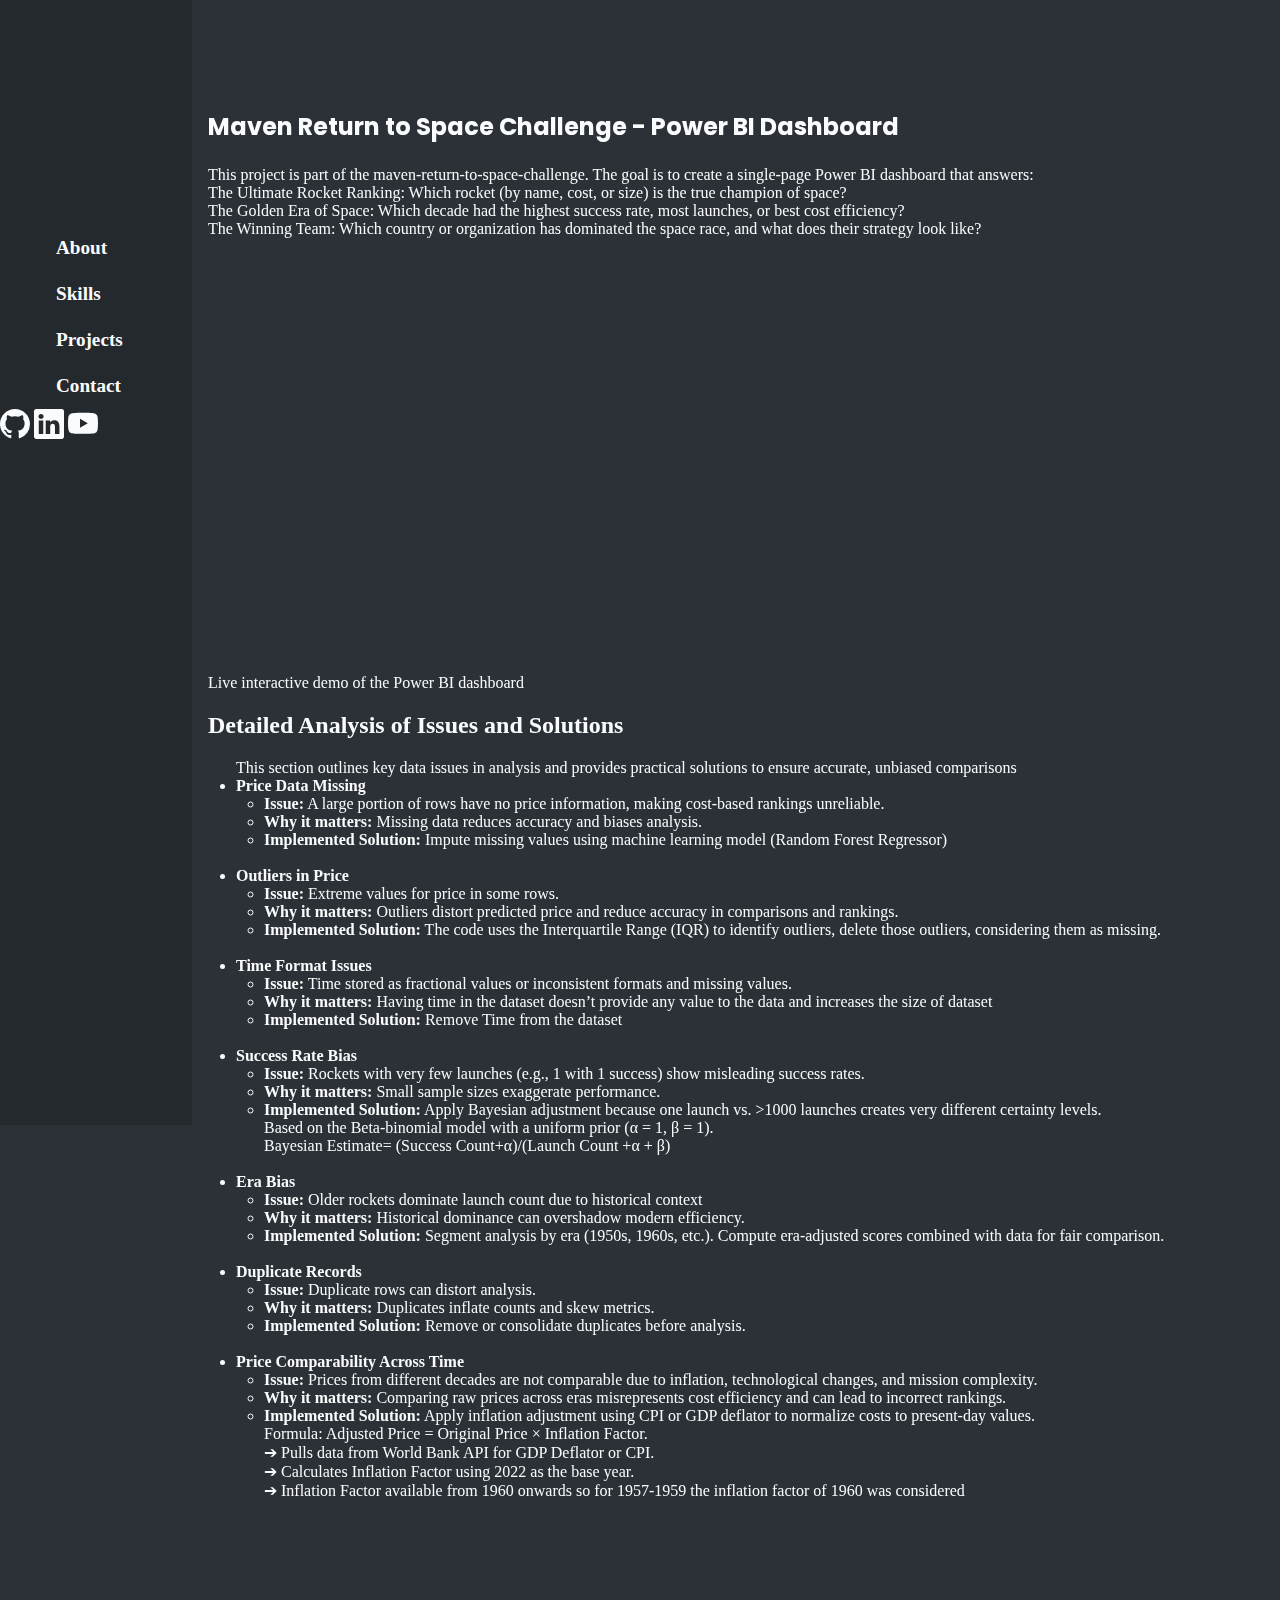
<file: project4.html>
<!DOCTYPE html>
<html lang="en">

<head>
    <!-- Core meta -->
    <meta charset="UTF-8" />
    <meta name="viewport" content="width=device-width, initial-scale=1" />
    <title>Maven Return to Space Challenge: Power BI Dashboard & Data Analytics | Manoj Mathew</title>
    <meta name="description"
        content="A Power BI dashboard analyzing rocket rankings, success rates, and cost efficiency using Random Forest Regressor, Bayesian models, and inflation adjustments." />
    <meta name="keywords"
        content="Maven Return to Space Challenge, Power BI dashboard, rocket ranking, Bayesian success rate, inflation adjustment, Python data cleaning, DAX measures, Manoj Mathew" />
    <meta name="author" content="Manoj Mathew" />
    <meta name="robots" content="index, follow" />
    <link rel="canonical" href="https://www.manojmathew.com/project4.html" />

    <!-- Favicons -->
    <link rel="icon" href="/favicon.ico" type="image/x-icon" />

    <!-- Social: Open Graph -->
    <meta property="og:title"
        content="Maven Return to Space Challenge: Power BI Dashboard & Data Analytics | Manoj Mathew" />
    <meta property="og:description"
        content="A Power BI dashboard analyzing rocket rankings, success rates, and cost efficiency using Random Forest Regressor, Bayesian models, and inflation adjustments." />
    <meta property="og:url" content="https://www.manojmathew.com/project4.html" />
    <meta property="og:type" content="website" />
    <meta property="og:image" content="https://www.manojmathew.com/image/maven-space-challenge.png" />

    <!-- Social: Twitter Card -->
    <meta name="twitter:card" content="summary_large_image" />
    <meta name="twitter:title"
        content="Maven Return to Space Challenge: Power BI Dashboard & Data Analytics | Manoj Mathew" />
    <meta name="twitter:description"
        content="A Power BI dashboard analyzing rocket rankings, success rates, and cost efficiency using Random Forest Regressor, Bayesian models, and inflation adjustments." />
    <meta name="twitter:image" content="https://www.manojmathew.com/image/supplystream-dashboard.png" />

    <!-- Structured data -->
    <script type="application/ld+json">
    {
      "@context": "https://schema.org",
      "@type": "CreativeWork",
      "name": "Maven Return to Space Challenge: Power BI Dashboard & Data Analytics",
      "creator": {
        "@type": "Person",
        "name": "Manoj Mathew",
        "url": "https://www.manojmathew.com"
      },
      "description": "A Power BI dashboard analyzing rocket rankings, success rates, and cost efficiency using machine learning and Bayesian models.",
      "url": "https://www.manojmathew.com/project4.html",
      "image": "https://www.manojmathew.com/image/maven-space-challenge.png"
    }
    </script>

    <!-- Fonts & CSS -->
    <link rel="preconnect" href="https://fonts.googleapis.com" crossorigin />
    <link rel="preconnect" href="https://fonts.gstatic.com" crossorigin />
    <link href="https://fonts.googleapis.com/css2?family=Patua+One&family=Poppins:wght@300;400;600;700&display=swap"
        rel="stylesheet">
    <link href="https://cdn.jsdelivr.net/npm/aos@2.3.4/dist/aos.css" rel="stylesheet">
    <link href="https://cdn.jsdelivr.net/npm/bootstrap@5.2.1/dist/css/bootstrap.min.css" rel="stylesheet"
        integrity="sha384-iYQeCzEYFbKjA/T2uDLTpkwGzCiq6soy8tYaI1GyVh/UjpbCx/TYkiZhlZB6+fzT" crossorigin="anonymous" />
    <link rel="stylesheet" href="CSS.css" />

    <!-- Scripts -->
    <script src="https://cdn.jsdelivr.net/npm/aos@2.3.4/dist/aos.js" defer></script>
    <script src="https://cdn.jsdelivr.net/npm/bootstrap@5.2.1/dist/js/bootstrap.bundle.min.js"
        integrity="sha384-u1OknCvxWvY5kfmNBILK2hRnQC3Pr17a+RTT6rIHI7NnikvbZlHgTPOOmMi466C8" crossorigin="anonymous"
        defer></script>
    <script src="vanilla-tilt.js" defer></script>
    <script src="index.js" defer></script>
</head>

<body>
    <!-- Mobile nav -->
    <nav class="menu" id="mobile" aria-label="Primary">
        <div class="topnav">
            <p class="normal">Menu</p>
            <div id="myLinks" aria-hidden="true">
                <div class="links">
                    <a href="index.html#About">About</a>
                    <a href="index.html#Skills">Skills</a>
                    <a href="index.html#Work">Projects</a>
                    <a href="index.html#Contact">Contact</a>
                </div>
                <div class="d-flex flex-row justify-content-evenly">
                    <a href="https://github.com/MMathew4788" target="_blank" rel="noopener noreferrer"
                        aria-label="GitHub Profile">
                        <img src="./image/github.svg" alt="GitHub" class="menu-icon">
                    </a>
                    <a href="https://uk.linkedin.com/in/manoj-m-27b92a2a" target="_blank" rel="noopener noreferrer"
                        aria-label="LinkedIn Profile">
                        <img src="./image/linkedin.svg" alt="LinkedIn" class="menu-icon">
                    </a>
                    <a href="https://www.youtube.com/@manojmathew5287" target="_blank" rel="noopener noreferrer"
                        aria-label="YouTube Channel">
                        <img src="./image/youtube.svg" alt="YouTube" class="menu-icon">
                    </a>
                </div>
            </div>
            <a href="javascript:void(0);" class="icon" onclick="myFunction()" role="button"
                aria-label="Toggle navigation menu" aria-controls="myLinks" aria-expanded="false">
                <i class="fa fa-bars"></i>
            </a>
        </div>
    </nav>

    <!-- Desktop nav -->
    <nav class="menu" id="desktop" aria-label="Primary desktop">
        <ol class="row text-center">
            <li><a href="index.html#About">About</a></li>
            <li><a href="index.html#Skills">Skills</a></li>
            <li><a href="index.html#Work">Projects</a></li>
            <li><a href="index.html#Contact">Contact</a></li>
        </ol>
        <div class="d-flex flex-column text-center mt-5">
            <a href="https://github.com/MMathew4788" target="_blank" rel="noopener noreferrer"
                aria-label="GitHub Profile">
                <img src="./image/github.svg" alt="GitHub" class="menu-icon">
            </a>
            <a href="https://uk.linkedin.com/in/manoj-m-27b92a2a" target="_blank" rel="noopener noreferrer"
                aria-label="LinkedIn Profile">
                <img src="./image/linkedin.svg" alt="LinkedIn" class="menu-icon">
            </a>
            <a href="https://www.youtube.com/@manojmathew5287" target="_blank" rel="noopener noreferrer"
                aria-label="YouTube Channel">
                <img src="./image/youtube.svg" alt="YouTube" class="menu-icon">
            </a>
        </div>
    </nav>

    <!-- Project Content: SupplyStream (Storytelling) -->
    <section class="Work" style="padding:1rem;">
        <div class="top-space">Project Spotlight</div> <!-- [1] -->

        <div class="container">
            <!-- Hero -->
            <div class="row mb-5">
                <div class="col-lg-6" data-aos="fade-right">
                    <h2 class="font">Maven Return to Space Challenge - Power BI Dashboard</h2> <!-- [1] -->
                    <p class="fs-5">
                        This project is part of the maven-return-to-space-challenge. The goal is to create a single-page
                        Power BI dashboard that answers:<br>
                        The Ultimate Rocket Ranking: Which rocket (by name, cost, or size) is the true champion of
                        space? <br>The Golden Era of Space: Which decade had the highest success rate, most launches, or
                        best cost efficiency? <br> The Winning Team: Which country or organization has dominated the
                        space race, and what does their strategy look like? <!-- [1] -->
                    </p>
                </div>

                <div class="col-lg-6 text-center mt-5" data-aos="fade-left">
                    <!-- Video: SupplyStream demo -->
                    <div class="ratio ratio-16x9"> <!-- Keeps 16:9 aspect ratio responsively [7] -->
                        <iframe title="Analysis" width="600" height="400"
                            src="https://app.powerbi.com/view?r=eyJrIjoiYWJiMTAzMmUtMzI4MC00OTVhLWI0ZTEtYzljYWU1ZTBmOGFmIiwidCI6ImM2ZTU0OWIzLTVmNDUtNDAzMi1hYWU5LWQ0MjQ0ZGM1YjJjNCJ9"
                            frameborder="0" allowFullScreen="true"></iframe>
                    </div>
                    <p class="mt-2 text-muted">Live interactive demo of the Power BI dashboard</p>
                    <!-- Descriptive caption [4] -->
                </div>
            </div>


            <!-- Detailed Analysis of Issues and Solutions -->
            <div class="row mb-5 mt-5" id="approach">
                <div class="col-md-12" data-aos="fade-up">
                    <h2>Detailed Analysis of Issues and Solutions</h2> <!-- [2][9] -->
                    <ul style="margin-left: -12px;">
                        This section outlines key data issues in analysis and provides practical solutions to ensure
                        accurate, unbiased comparisons
                        <li><strong>Price Data Missing</strong>
                            <ul style="margin-left: -12px;">
                                <li><strong>Issue:</strong> A large portion of rows have no price information, making
                                    cost-based rankings unreliable.</li>
                                <li><strong>Why it matters:</strong> Missing data reduces accuracy and biases analysis.
                                </li>
                                <li><strong>Implemented Solution:</strong> Impute missing values using machine learning
                                    model (Random Forest Regressor)</li>
                            </ul><br>
                        </li>
                        <li><strong> Outliers in Price</strong>
                            <ul style="margin-left: -12px;">
                                <li><strong>Issue:</strong> Extreme values for price in some rows.</li>
                                <li><strong>Why it matters:</strong> Outliers distort predicted price and reduce
                                    accuracy in comparisons and rankings.</li>
                                <li><strong>Implemented Solution:</strong> The code uses the Interquartile Range (IQR)
                                    to identify outliers, delete those outliers, considering them as missing.</li>
                            </ul><br>
                        </li>
                        <li><strong> Time Format Issues</strong>
                            <ul style="margin-left: -12px;">
                                <li><strong>Issue:</strong> Time stored as fractional values or inconsistent formats and
                                    missing values.</li>
                                <li><strong>Why it matters:</strong> Having time in the dataset doesn’t provide any
                                    value to the data and increases the size of dataset</li>
                                <li><strong>Implemented Solution:</strong> Remove Time from the dataset</li>
                            </ul><br>
                        </li>
                        <li><strong> Success Rate Bias</strong>
                            <ul style="margin-left: -12px;">
                                <li><strong>Issue:</strong> Rockets with very few launches (e.g., 1 with 1 success) show
                                    misleading success rates.</li>
                                <li><strong>Why it matters:</strong> Small sample sizes exaggerate performance.</li>
                                <li><strong>Implemented Solution:</strong> Apply Bayesian adjustment because one launch
                                    vs. >1000 launches creates very different certainty levels.
                                    <br>Based on the Beta-binomial model with a uniform prior (α = 1, β = 1).
                                    <br>Bayesian Estimate= (Success Count+α)/(Launch Count +α + β)
                                </li>
                            </ul><br>
                        </li>
                        <li><strong> Era Bias</strong>
                            <ul style="margin-left: -12px;">
                                <li><strong>Issue:</strong> Older rockets dominate launch count due to historical
                                    context</li>
                                <li><strong>Why it matters:</strong> Historical dominance can overshadow modern
                                    efficiency.</li>
                                <li><strong>Implemented Solution:</strong> Segment analysis by era (1950s, 1960s, etc.).
                                    Compute era-adjusted scores combined with data for fair comparison.</li>
                            </ul><br>
                        </li>
                        <li><strong> Duplicate Records</strong>
                            <ul style="margin-left: -12px;">
                                <li><strong>Issue:</strong> Duplicate rows can distort analysis.</li>
                                <li><strong>Why it matters:</strong> Duplicates inflate counts and skew metrics.</li>
                                <li><strong>Implemented Solution:</strong> Remove or consolidate duplicates before
                                    analysis. </li>
                            </ul><br>
                        </li>
                        <li><strong> Price Comparability Across Time</strong>
                            <ul style="margin-left: -12px;">
                                <li><strong>Issue:</strong> Prices from different decades are not comparable due to
                                    inflation, technological changes, and mission complexity.</li>
                                <li><strong>Why it matters:</strong> Comparing raw prices across eras misrepresents cost
                                    efficiency and can lead to incorrect rankings.</li>
                                <li><strong>Implemented Solution:</strong> Apply inflation adjustment using CPI or GDP
                                    deflator to normalize costs to present-day values.
                                    <br>Formula: Adjusted Price = Original Price × Inflation Factor.
                                    <br>➔ Pulls data from World Bank API for GDP Deflator or CPI.
                                    <br>➔ Calculates Inflation Factor using 2022 as the base year.
                                    <br>➔ Inflation Factor available from 1960 onwards so for 1957-1959 the inflation
                                    factor of 1960 was considered
                                </li>
                            </ul>
                        </li>
                    </ul>
                </div>
            </div>

            <!-- Random Forest-Based Price Imputation and Outlier Handling -->
            <div class="row mb-5 mt-5" id="approach">
                <div class="col-md-12" data-aos="fade-up">
                    <h2>Random Forest-Based Price Imputation and Outlier Handling</h2> <!-- [2][9] -->
                    <ul style="margin-left: -12px;">
                        This section demonstrates a Python-based solution for cleaning and preparing rocket launch data.
                        The script detects and handles outliers, imputes missing price values using a Random Forest
                        Regressor, and ensures categorical variables are properly encoded for modeling. By automating
                        these steps, the process improves data quality and enables accurate, unbiased analysis. <br>
                        The full code is available in my GitHub repository under the file "Random forest resgressor.py"
                        <li><strong>1. Copy dataset</strong>
                            <ul style="margin-left: -12px;">
                                data = dataset.copy()
                            </ul><br>
                        </li>
                        <li><strong> 2. Detect outliers using IQR</strong>
                            <ul style="margin-left: -12px;">

                                Q1 = data['Price'].quantile(0.25)<br>
                                Q3 = data['Price'].quantile(0.75)<br>
                                IQR = Q3 - Q1<br>
                                lower_bound = Q1 - 1.5 * IQR<br>
                                upper_bound = Q3 + 1.5 * IQR

                            </ul><br>
                        </li>
                        <li><strong> 3. Mark and remove outlier</strong>
                            <ul style="margin-left: -12px;">

                                outlier_mask = (data['Price'] < lower_bound) | (data['Price']> upper_bound)<br>
                                    data.loc[outlier_mask, 'Price'] = None

                            </ul><br>
                        </li>
                        <li><strong> 4. Encode categorical variables and train Random Forest</strong>
                        </li>
                        <li><strong> 5. Predict missing prices and restore categories</strong>
                        </li>
                    </ul>
                    </li>
                    </ul>
                </div>
            </div>



            <!-- Python Script for Inflation Adjustment Using World Bank API -->
            <div class="row mb-5 mt-5" id="approach">
                <div class="col-md-12" data-aos="fade-up">
                    <h2>Python Script for Inflation Adjustment Using World Bank API</h2> <!-- -->
                    <ul style="margin-left: -12px;">
                        This section shows how to fetch historical inflation data from the World Bank API and compute
                        inflation adjustment factors for rocket launch prices. The script retrieves GDP Deflator or CPI
                        values for a given country and time range, calculates inflation factors using a base year
                        (2022), and saves the results as a CSV file for further analysis or visualization in tools like
                        Power BI. <br>
                        The full code is available in my GitHub repository under the file "Inflation data.py"
                        <li><strong>Import Required Libraries</strong>

                        </li>
                        <li><strong> Define Parameters</strong>
                        </li>
                        <li><strong> Fetch Data from World Bank API</strong>
                        </li>
                        <li><strong> Convert API Data to DataFrame</strong>
                        </li>
                        <li><strong> Compute Inflation Factor</strong>
                        </li>
                        <li><strong> Save Results as CSV</strong>
                        </li>
                    </ul>
                    </li>
                    </ul>
                </div>
            </div>



            <!-- DAX Measures for KPI and Visualization -->
            <div class="row mb-5" id="insights">
                <div class="col-md-12" data-aos="fade-up">
                    <h2>📐 DAX Measures for KPI and Visualization</h2><br>
                    <ul>
                        <li>
                            <strong
                                style="background: linear-gradient(90deg, #26e2d8, #f0ec7e); color:#24292e; padding:5px 10px; border-radius:4px; font-size:16px; margin-right:10px;">Golden
                                Era of Space</strong><br><br>
                            Calculates key metrics for each decade, including launch count, success count, success rate,
                            and average adjusted price. Normalizes these metrics for fair comparison.
                            <pre><code>
GoldenEraSpace =
VAR SummaryTable =
    ADDCOLUMNS(
        SUMMARIZE(
            space_mission,
            space_mission[Decade]
        ),
        "Launch Count",
            CALCULATE(
                COUNT(space_mission[Mission]),
                FILTER(space_mission, space_mission[Decade] = EARLIER(space_mission[Decade]))
            ),
        "Success Count",
            CALCULATE(
                COUNT(space_mission[MissionStatus]),
                space_mission[MissionStatus] = "Success",
                FILTER(space_mission, space_mission[Decade] = EARLIER(space_mission[Decade]))
            ),
        "Success Rate",
            DIVIDE(
                CALCULATE(
                    COUNT(space_mission[MissionStatus]),
                    space_mission[MissionStatus] = "Success",
                    FILTER(space_mission, space_mission[Decade] = EARLIER(space_mission[Decade]))
                ),
                CALCULATE(
                    COUNT(space_mission[Mission]),
                    FILTER(space_mission, space_mission[Decade] = EARLIER(space_mission[Decade]))
                )
            ),
        "Avg Adjusted Price",
            CALCULATE(
                AVERAGE(space_mission[Adjusted Price]),
                FILTER(space_mission, space_mission[Decade] = EARLIER(space_mission[Decade]))
            )
    )

VAR MaxLaunchCount = MAXX(SummaryTable, [Launch Count])
VAR MaxSuccessCount = MAXX(SummaryTable, [Success Count])
VAR MinAvgAdjPrice = MINX(SummaryTable, [Avg Adjusted Price])

RETURN
    ADDCOLUMNS(
        SummaryTable,
        "Normalized Launch Count", DIVIDE([Launch Count], MaxLaunchCount),
         "Normalized Success Count", DIVIDE([Success Count], MaxSuccessCount),
        "Normalized Avg Adjusted Price", DIVIDE(MinAvgAdjPrice, [Avg Adjusted Price])
    )</code></pre>

                        </li>

                        <li>
                            <strong
                                style="background: linear-gradient(90deg, #26e2d8, #f0ec7e); color:#24292e; padding:5px 10px; border-radius:4px; font-size:16px; margin-right:10px;">Ultimate
                                Rocket Ranking</strong><br><br>
                            Ranks rockets by launch count, average adjusted price, and success rate, with normalization
                            for fair comparison.
                            <pre><code>
Ultimate Rocket Ranking =
VAR SummaryTable= FILTER(
    SUMMARIZE(
        space_mission,
        space_mission[Rocket],
        "Launch Count", COUNT(space_mission[Rocket]),
        "Avg Adjusted Price", AVERAGE(space_mission[Adjusted Price]),
        "Success Count", CALCULATE(COUNT(space_mission[MissionStatus]), space_mission[MissionStatus] = "Success"),
        "Success Rate", DIVIDE(
            CALCULATE(COUNT(space_mission[MissionStatus]), space_mission[MissionStatus] = "Success"),
            COUNT(space_mission[Mission])
        )
    ),
    [Success Count] > 0
)
VAR MaxLaunchCount = MAXX(SummaryTable, [Launch Count])
VAR MaxSuccessCount = MAXX(SummaryTable, [Success Count])
VAR MinAvgAdjPrice = MINX(SummaryTable, [Avg Adjusted Price])

RETURN
    ADDCOLUMNS(
        SummaryTable,
        "Normalized Launch Count", DIVIDE([Launch Count], MaxLaunchCount),
         "Normalized Success Count", DIVIDE([Success Count], MaxSuccessCount),
        "Normalized Avg Adjusted Price", DIVIDE(MinAvgAdjPrice, [Avg Adjusted Price])
    )

			    </code></pre>

                        </li>

                        <li>
                            <strong
                                style="background: linear-gradient(90deg, #26e2d8, #f0ec7e); color:#24292e; padding:5px 10px; border-radius:4px; font-size:16px; margin-right:10px;">Winning
                                Team Ranking</strong><br><br>
                            Evaluates countries and organizations by launch count, success rate (Bayesian estimate), and
                            cost efficiency, then combines these into a final score for ranking.
                            <pre><code>
Winning Team Ranking =
VAR SummaryTable =
    SUMMARIZE(
        space_mission,
        space_mission[Company],
        space_mission[Country],
        "Launch Count", COUNT(space_mission[Mission]),
        "Success Count", CALCULATE(
            COUNT(space_mission[MissionStatus]),
            space_mission[MissionStatus] = "Success"
        ),
        "Avg Adjusted Price", AVERAGE(space_mission[Adjusted Price])
    )
VAR MaxLaunchCount = MAXX(SummaryTable, [Launch Count])
VAR MinAvgAdjPrice = MINX(SummaryTable, [Avg Adjusted Price])

RETURN
    ADDCOLUMNS(
        SummaryTable,
        "Bayesian Estimate", DIVIDE([Success Count] + 1, [Launch Count] + 2),
        "Normalized Launch Count", DIVIDE([Launch Count], MaxLaunchCount),
        "Normalized Avg Adjusted Price", DIVIDE(MinAvgAdjPrice, [Avg Adjusted Price]),
        "Final Score",
            0.3 * DIVIDE([Success Count] + 1, [Launch Count] + 2) +
            0.3 * DIVIDE([Launch Count], MaxLaunchCount) +
            0.3 * DIVIDE(MinAvgAdjPrice, [Avg Adjusted Price])
    )
			    </code></pre>
                        </li>

                    </ul>
                </div>
            </div>

            <!-- Key Insights (What this enables) -->
            <div class="row mb-5" id="insights">
                <div class="col-md-12" data-aos="fade-up">
                    <h2>💡 Key Insights from Dashboard</h2> <!-- [2][9] -->
                    <ul>
                        <li><strong>Ultimate Rocket Ranking:</strong><br>
                            Cosmos-3M (11K65M) dominates with 406 launches and a 93.95% success rate, ranking #1.<br>
                            Other notable rockets:
                            Vostok: 226 launches, 94.40% success.<br>
                            Molniya-M: 125 launches, 95.11% success.<br>

                            <strong>Insight:</strong> High launch counts correlate with strong reliability, but
                            Cosmos-3M leads in both volume and success.
                        </li><br>
                        <li>
                            <strong>Top 5 Winning Countries</strong>
                            Russia leads with 36.8% share of total scores.<br>
                            USA follows at 20.8%, then China (15.4%), France (12.3%), and Kazakhstan (15.4%).<br>
                            <strong>Insight:</strong> Russia remains the dominant player historically, with USA and
                            China as strong contenders
                        </li><br>
                        <li>
                            <strong>Top Winning Companies</strong>
                            RVSN USSR ranks #1 with a Bayesian score of 1.00.<br>
                            Other top companies: NASA (USA), Astra (USA), Galactic Energy (China).<br>
                            <strong>Insight:</strong> Soviet-era organizations still hold top positions due to
                            historical dominance.
                        </li><br>
                        <li>
                            <strong>Golden Era of Space</strong>
                            1960s had the highest launch count (780.27) and success rate (31.57% era score).<br>
                            Decline in launches after 1980s, but success rates improved.<br>
                            <strong>Insight:</strong> The 1960s were the most active decade, marking the space race
                            peak.
                        </li><br>
                        <li>
                            <strong>Overall Patterns</strong>
                            Historical dominance by Russia and USSR-era rockets.<br>
                            USA and China emerging strongly in modern times.<br>
                            1960s = peak activity; modern era = fewer launches but higher reliability.
                        </li>
                    </ul>
                </div>
            </div>


            <!-- Call to Action -->
            <div class="row mb-5" id="cta">
                <div class="col-md-12 text-center" data-aos="fade-up">
                    <div class="d-flex flex-column flex-lg-row justify-content-center">
                        <a href="https://github.com/MMathew4788/Maven-Return-to-Space-Challenge" target="_blank"
                            class="project-button">View Code on GitHub</a> <!-- [1] -->
                        <a href="index.html#Work" class="project-button">← Back to Projects</a> <!-- [9] -->
                    </div>
                </div>
            </div>
        </div>
    </section>


    <!-- Icons (Font Awesome) -->
    <link rel="stylesheet" href="https://cdnjs.cloudflare.com/ajax/libs/font-awesome/4.7.0/css/font-awesome.min.css">

    <noscript>
        <style>
            [data-aos] {
                opacity: 1 !important;
                transform: none !important;
            }
        </style>
    </noscript>
</body>

</html>
</file>
<file: CSS.css>
body {
  margin: 0;
  color: #fafbfc;
  background-color: #2b3137;
}
.font {
  font-family: "Poppins", sans-serif;
  line-height: 1.6;
}

.About,
.Skills,
.Work,
.Contact {
  height: 100%;
  min-height: 100vh;
  background-color: #2b3137;
  margin-left: 15vw;
  padding-left: 5%;
  padding-right: 5%;
  overflow-x: hidden;
  overflow: hidden;
}
.top-space {
  margin-top: 2%;
  margin-bottom: 5%;
  color: #2b3137;
}
.menu {
  height: 100%;
  width: 15vw;
  background-color: #24292e;
  position: fixed;
  left: 0;
  top: 0;
  padding-top: 25vh;
  margin-top: 0px;
}
.menu ol {
  margin: auto 0 0 0;
}
.menu ol li {
  display: block;
  text-align: left;
  padding: 0.75rem 1rem;
  color: #fafbfc;
  font-size: larger;
  font-weight: bold;
}
.menu ol li a:hover {
  background-color: #2dba4e;
  color: #16213e;
  padding: 0.5rem 0.5rem;
  border-radius: 10px;
  transform: scale(0.3, 1);
  transform-origin: left top;
  transition: color 0.1s;
}
.menu a {
  color: #fafbfc;
  text-decoration: none;
}
.menu-icon {
  width: 30px;
  height: 30px;
  margin-bottom: 1rem;
}
.menu-icon:hover {
  transform: rotate(-10deg);
}
.About h2 {
  font-weight: bold;
  color: #2dba4e;
}
.About h1 {
  font-weight: bold;
  letter-spacing: 0.1rem;
}
.About h1 span.typed-text {
  font-weight: bold;
  color: #2dba4e;
}
.About h1 span.cursor,
.About h1 span.cursor.typing {
  color: #2dba4e;
  animation: 0.5s blink infinite;
}
@-webkit-keyframes blink {
  from,
  to {
    color: #24292e;
  }
  50% {
    color: #2dba4e;
  }
}
.image-frame {
  position: relative;
  background-color: #24292e;
  height: 15rem;
  width: 13rem;
}
.image-frame-layer {
  position: absolute;
  background-color: #2b3137;
}
.image-frame-layer-1 {
  z-index: 10;
  height: 14rem;
  width: 12rem;
  top: 0.5rem;
  left: 0.5rem;
}
.image-frame-layer-2 {
  height: 11rem;
  width: 9rem;
  top: 0rem;
  right: 0rem;
}
.image-frame-layer-3 {
  height: 11rem;
  width: 9rem;
  bottom: 0rem;
  left: 0rem;
}
.Profile-pic {
  height: 13rem;
  width: 11rem;
  -webkit-filter: sepia(100%);
  -moz-filter: sepia(100%);
  -o-filter: sepia(100%);
  -ms-filter: sepia(100%);
  -filter: sepia(100%);
  -webkit-transition: 0.3s ease-in-out;
  -transition: 0.3s ease-in-out;
  -webkit-transform: scale(1);
  transform: scale(1);
  -webkit-transform: 0.3s ease-in-out;
  transform: 0.3s ease-in-out;
}
.Profile-pic:hover {
  -webkit-filter: sepia(0);
  -moz-filter: sepia(0);
  -o-filter: sepia(0);
  -ms-filter: sepia(0);
  filter: sepia(0);
  -webkit-transform: scale(1.1);
  transform: scale(1.1);
}
.About p {
  text-align: justify;
  font-size: 1.2rem;
}
.Glow-button {
  padding: 1rem 2.5rem;
  background-color: #2dba4e;
  color: white;
  border: none;
  font-size: 1.125rem;
  border-radius: 3rem;
  cursor: pointer;
  font-weight: bold;
  letter-spacing: 1px;
  decoration: none;
  box-shadow: 0 2px 8px -1px rgba(0, 0, 0, 0.5), 0 0 6px #2dba4e;
  transition: box-shadow 0.2s ease-in-out;
}
.Glow-button:hover {
  box-shadow: 0 2px 8px -1px rgba(0, 0, 0, 0.5), 0 0 20px 4px #2dba4e,
    0 0 15px 3px #2dba4e, 0 0 6px 2px #2dba4e;
}
.side-note {
  position: absolute;
  letter-spacing: 2px;
  writing-mode: vertical-rl;
  right: 1rem;
  bottom: 1rem;
}
.side-note {
  animation: bounce 1s infinite;
}

@keyframes bounce {
  0%,
  100% {
    transform: translateY(0);
  }
  50% {
    transform: translateY(-30px);
  }
}

.skill-text {
  color: #2dba4e;
  font-weight: bold;
}

.skill-card {
  padding: 1.5rem;
  border-radius: 1rem;
  box-shadow: 20px 20px 20px rgba(0, 0, 0, 0.2);
}
.work-container {
  min-height: 100vh;
}
.flipcards {
  width: 30rem;
  height: 20rem;
  text-align: center;
  margin: 2rem 1rem;
}
.flip {
  -webkit-perspective: 1000;
  -moz-perspective: 1000;
  -o-perspective: 1000;
  -ms-perspective: 1000;
  perspective: 1000;
  -webkit-transform: perspective(1000px);
  -moz-transform: perspective(1000px);
  -o-transform: perspective(1000px);
  -ms-transform: perspective(1000px);
  transform: perspective(1000px);
  -webkit-transform-style: preserve-3d;
  -moz-transform-style: preserve-3d;
  -ms-transform-style: preserve-3d;
  transform-style: preserve-3d;
  position: relative;
  float: center;
  width: 100%;
  height: 100%;
  border-radius: 2rem;
}

.front,
.back {
  width: 100%;
  height: 100%;
}

.front {
  border-radius: 2rem;
  background-size: cover;
  background-position: center center;
  overflow: hidden;
  position: absolute;
  top: 0;
  -webkit-backface-visibility: hidden;
  backface-visibility: hidden;
}

.flip .front {
  -webkit-transform: rotateY(0deg);
  -moz-transform: rotateY(0deg);
  -o-transform: rotateY(0deg);
  -ms-transform: rotateY(0deg);
  transform: rotateY(0deg);
  transform-style: preserve-3d;
  z-index: 1;
}

.flip:hover .front {
  -webkit-transform: rotateY(-180deg);
  -moz-transform: rotateY(-180deg);
  -o-transform: rotateY(-180deg);
  -ms-transform: rotateY(-180deg);
  transform: rotateY(-180deg);
  transform-style: preserve-3d;
}

.back {
  background: #24292e;
  border-radius: 2rem;
  overflow: hidden;
  position: absolute;
  top: 0;
  -webkit-backface-visibility: hidden;
  backface-visibility: hidden;
}

.flip .back {
  -webkit-transform: rotateY(180deg);
  -moz-transform: rotateY(180deg);
  -o-transform: rotateY(180deg);
  -ms-transform: rotateY(180deg);
  transform: rotateY(180deg);
  transform-style: preserve-3d;
  z-index: 1;
}

.flip:hover .back {
  -webkit-transform: rotateY(0deg);
  -moz-transform: rotateY(0deg);
  -o-transform: rotateY(0deg);
  -ms-transform: rotateY(0deg);
  transform: rotateY(0deg);
  transform-style: preserve-3d;
}

.front-container {
  -webkit-transform: translateY(-50%) translateX(0px) scale(1);
  -moz-transform: translateY(-50%) translateX(0px) scale(1);
  -o-transform: translateY(-50%) translateX(0px) scale(1);
  -ms-transform: translateY(-50%) translateX(0px) scale(1);
  transform: translateY(-50%) translateX(0px) scale(1);
  transform-style: preserve-3d;
  z-index: 2;
}

.flip:hover .front-container {
  -webkit-transform: translateY(-50%) translateX(-650px) scale(0.88);
  -moz-transform: translateY(-50%) translateX(-650px) scale(0.88);
  -o-transform: translateY(-50%) translateX(-650px) scale(0.88);
  -ms-transform: translateY(-50%) translateX(-650px) scale(0.88);
  transform: translateY(-50%) translateX(-650px) scale(0.88);
  transform-style: preserve-3d;
}

.back-container {
  -webkit-transform: translateY(-50%) translateX(650px) translateZ(60px)
    scale(0.88);
  -ms-transform: translateY(-50%) translateX(650px) translateZ(60px) scale(0.88);
  -moz-transform: translateY(-50%) translateX(650px) translateZ(60px)
    scale(0.88);
  -o-transform: translateY(-50%) translateX(650px) translateZ(60px) scale(0.88);
  transform: translateY(-50%) translateX(650px) translateZ(60px) scale(0.88);
  transform-style: preserve-3d;
  z-index: 2;
}
.front-container,
.back-container {
  padding: 1rem;
  text-align: center;
  position: relative;
  top: 50%;
}

.flip:hover .back-container {
  -webkit-transform: translateY(-50%) translateX(0px) translateZ(0px) scale(1);
  -ms-transform: translateY(-50%) translateX(0px) translateZ(0px) scale(1);
  -moz-transform: translateY(-50%) translateX(0px) translateZ(0px) scale(1);
  -o-transform: translateY(-50%) translateX(0px) translateZ(0px) scale(1);
  transform: translateY(-50%) translateX(0px) translateZ(0px) scale(1);
  transform-style: preserve-3d;
}

.front,
.front-container,
.back,
.back-container {
  -webkit-transition: transform 1s cubic-bezier(0.5, 0.3, 0.3, 1);
  -ms-transition: transform 1s cubic-bezier(0.5, 0.3, 0.3, 1);
  -moz-transition: transform 1s cubic-bezier(0.5, 0.3, 0.3, 1);
  -o-transition: transform 1s cubic-bezier(0.5, 0.3, 0.3, 1);
  transition: transform 1s cubic-bezier(0.5, 0.3, 0.3, 1);
  -webkit-transition: transform 1s cubic-bezier(0.5, 0.3, 0.3, 1);
}

.project-button {
  padding: 1rem 2rem;
  font-weight: bold;
  color: #fff;
  border-radius: 1rem;
  text-decoration: none;
  margin: 1rem;
  background: linear-gradient(to right, #2dba4e, #2dba4e);
  transition: transform 0.4s ease-out;
}
.project-button:hover {
  transform: scale(1.1);
}

.contact-me-container {
  display: flex;
  position: relative;
  flex-direction: column;
  min-height: 100vh;
  display: flex;
  justify-content: center;
  align-items: center;
  position: relative;
}
.contact-me-card {
  position: relative;
  margin: auto;
  z-index: 1;
  padding: 2rem;
  background: linear-gradient(
    to bottom right,
    transparent 10%,
    rgba(255, 255, 255, 0.6),
    rgba(233, 233, 233, 0.1)
  );
  backdrop-filter: blur(12px);
  border-radius: 1rem;
  border-top: 1px solid rgba(255, 255, 255, 0.6);
  border-left: 1px solid rgba(255, 255, 255, 0.6);
  box-shadow: 20px 20px 20px rgba(0, 0, 0, 0.2);
}
.contact-me-card:before {
  position: absolute;
  top: -10%;
  left: -10%;
  width: 600px;
  height: 400px;
}

.contact-input {
  background-color: #2b3137;
  padding: 0.5rem;
  margin: 1rem 0;
  color: white;
  border-radius: 0.5rem;
}
.contact-message {
  height: 5rem;
}
.submit-button {
  padding: 10px 20px;
  background: #2dba4e;
  color: white;
  border: none;
  font-weight: bold;
  border-radius: 5px;
}
.submit-button:hover {
  cursor: pointer;
  transform: translateY(-3px);
  box-shadow: 0 10px 20px rgba(0, 0, 0, 0.19), 0 6px 6px rgba(0, 0, 0, 0.23);
}

.contact-me-img {
  position: absolute;
  width: 100%;
  left: 92%;
  top: 20%;
}
/* Code for Ipad*/
@media (max-width: 1050px) {
  #desktop {
    visibility: hidden;
  }
  .menu {
    height: auto;
    width: 100vw;
    position: fixed;
    top: 0;
    z-index: 20;
    padding-top: 0%;
  }
  .About,
  .Skills,
  .Work,
  .Contact {
    width: 100%;
    margin-left: auto;
    margin-right: auto;
  }
  .top-space {
    margin-bottom: 15%;
  }

  /*Nav Bar*/
  .topnav {
    overflow: hidden;
    background-color: #24292e;
    position: relative;
    font-size: larger;
    font-weight: bold;
  }
  .topnav #myLinks {
    display: none;
  }
  .topnav a {
    color: #fafbfc;
    padding: 14px 16px;
    text-decoration: none;
    font-size: 17px;
    display: block;
    font-size: medium;
    font-weight: bold;
  }
  .topnav .icon {
    height: 55.9px;
  }
  .topnav a.icon {
    background: #24292e;
    display: block;
    position: absolute;
    top: 0;
  }
  .links a:hover {
    background-color: #2dba4e;
    color: #24292e;
  }
  .normal {
    padding: 0.9rem 0px 0rem 0rem;
    text-decoration: none;
    font-size: 17px;
    text-align: center;
    display: block;
    background-color: #24292e;
  }

  .contact-me-card {
    margin-top: 65%;
  }
  .contact-me-img {
    left: 0;
    top: 5%;
  }
}
/* Code for mobile*/
@media (max-width: 550px) {
  #desktop {
    visibility: hidden;
  }
  .About,
  .Skills,
  .Work,
  .Contact {
    position: relative;
    margin-left: 0;
    padding-top: 4rem;
  }
  .content-carrousel figure {
    height: 80px;
  }

  .project-button {
    padding: 0.5rem 1rem;
    font-weight: bold;
  }

  .submit-button {
    cursor: pointer;
    transform: translateY(-3px);
    box-shadow: 0 10px 20px rgba(0, 0, 0, 0.19), 0 6px 6px rgba(0, 0, 0, 0.23);
  }
  .flipcards {
    width: 25rem;
  }
  .flip {
    width: 80%;
  }

  .contact-me-img {
    top: 5%;
  }
}
</file>
